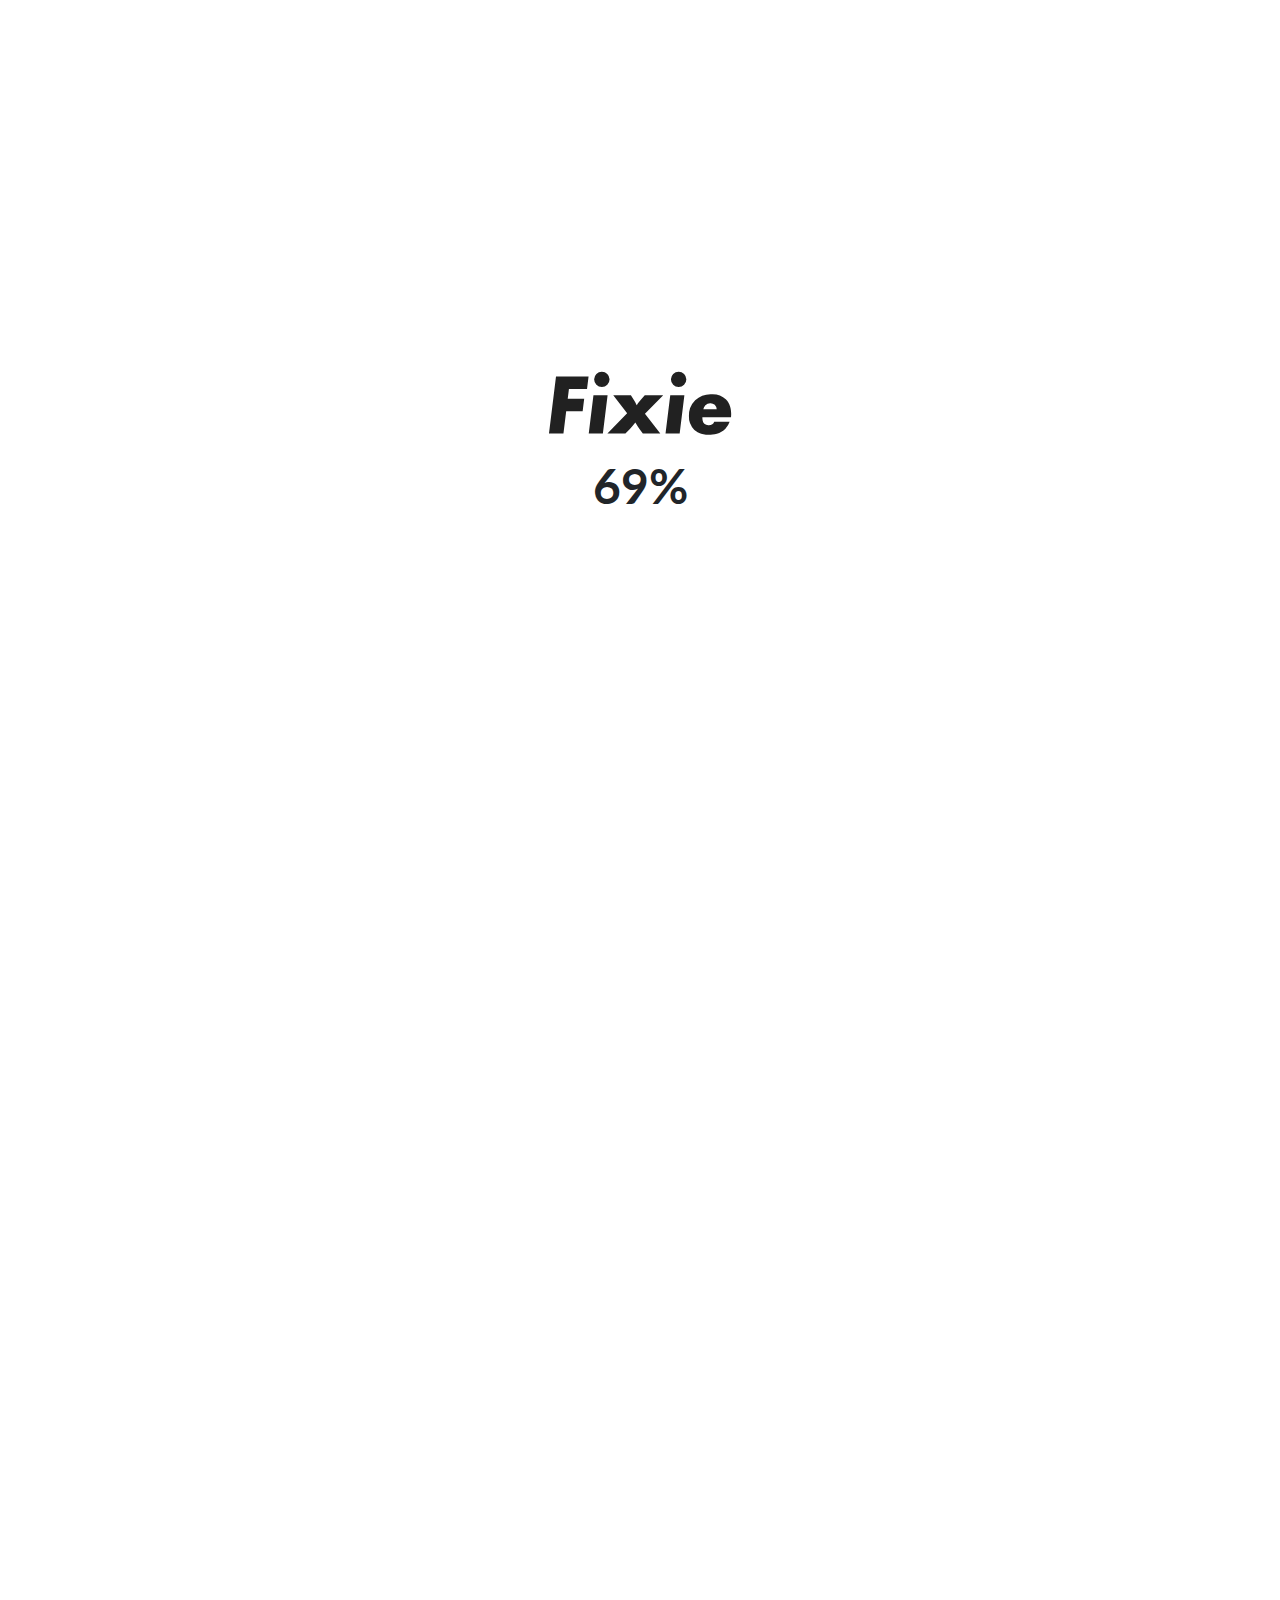
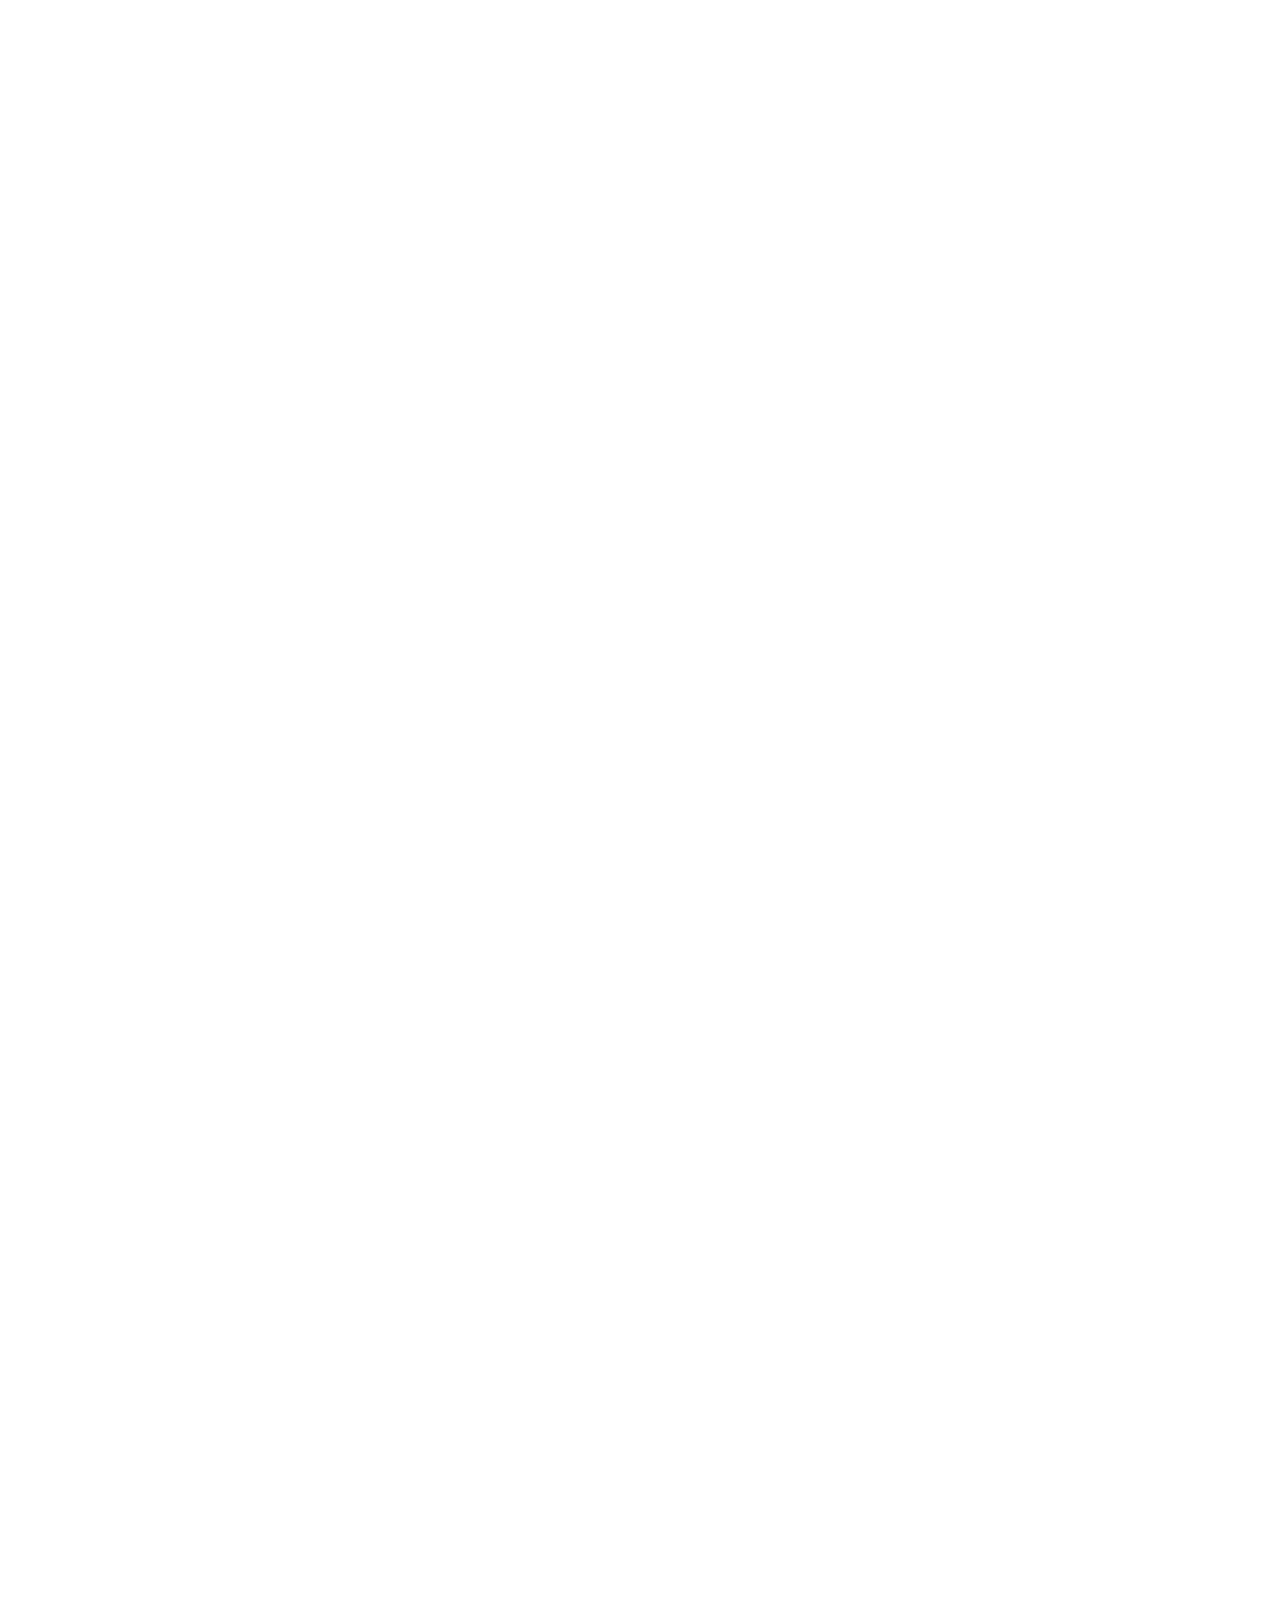
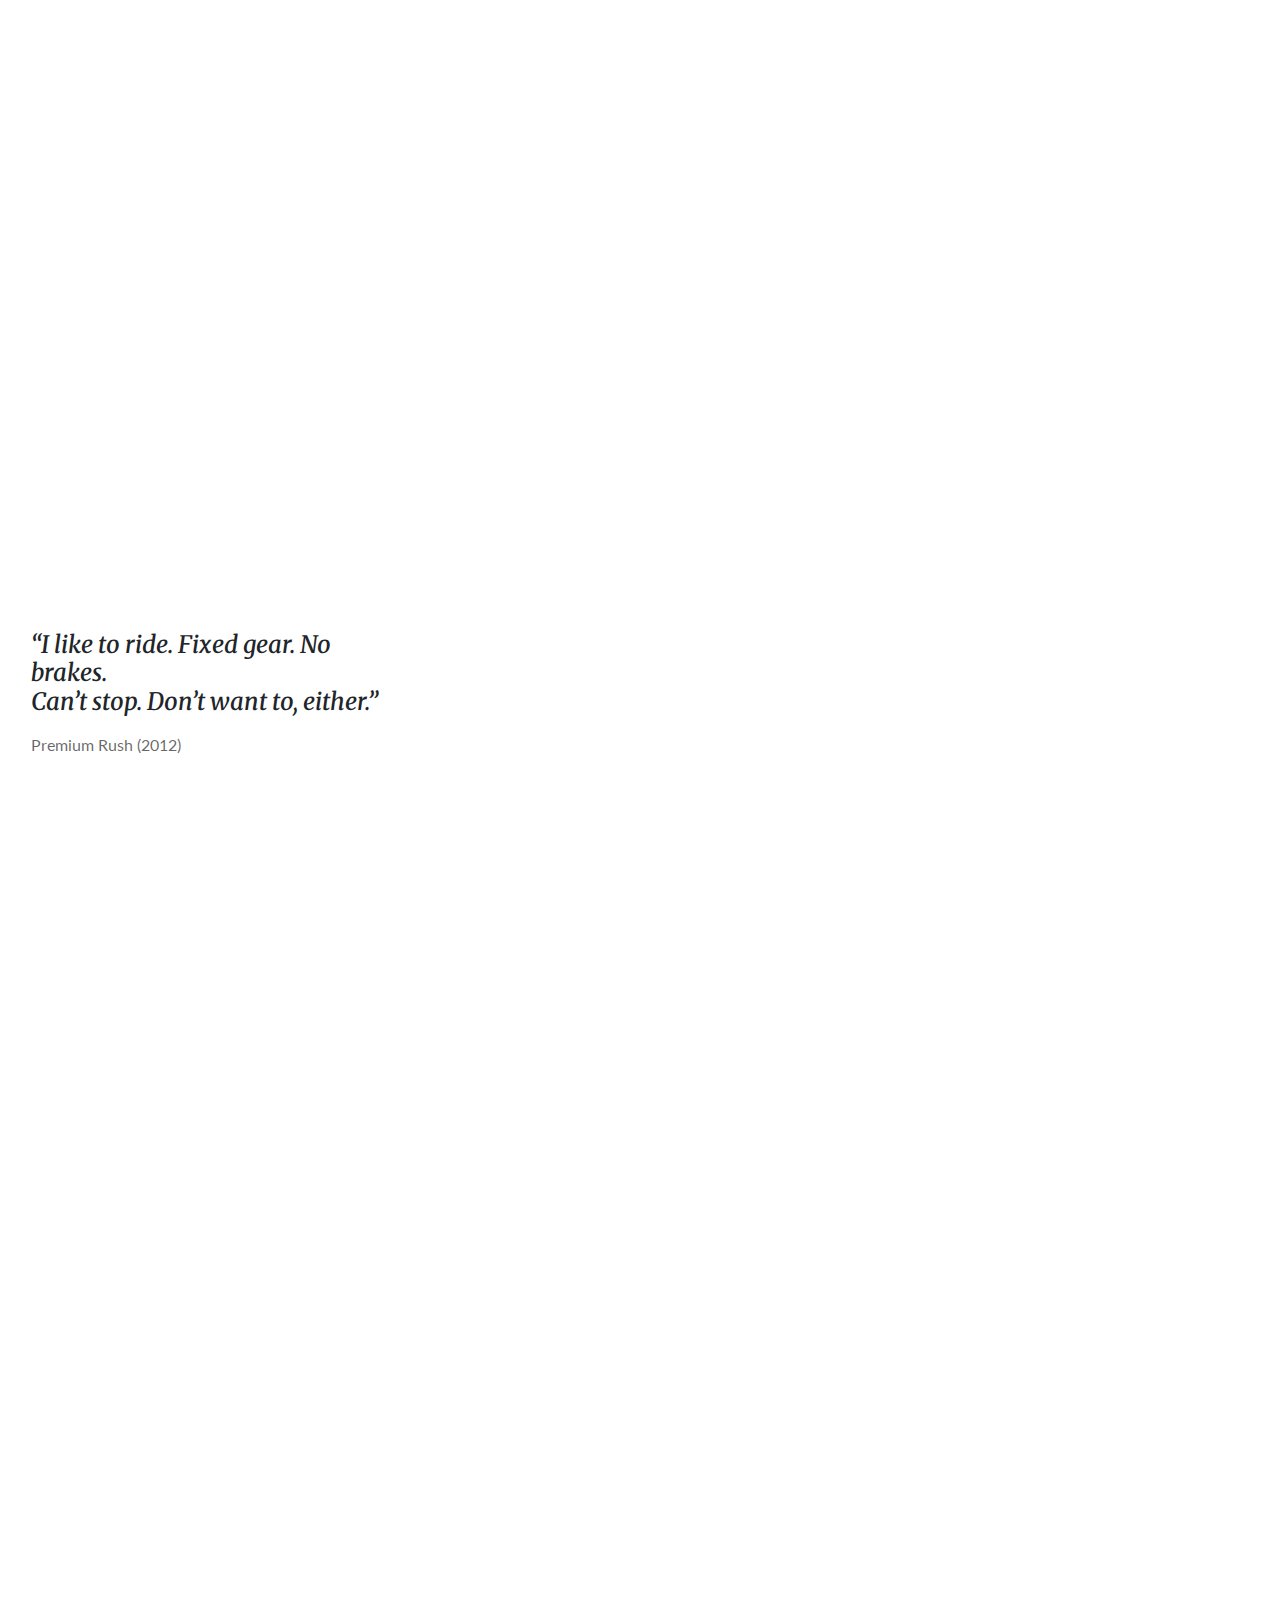
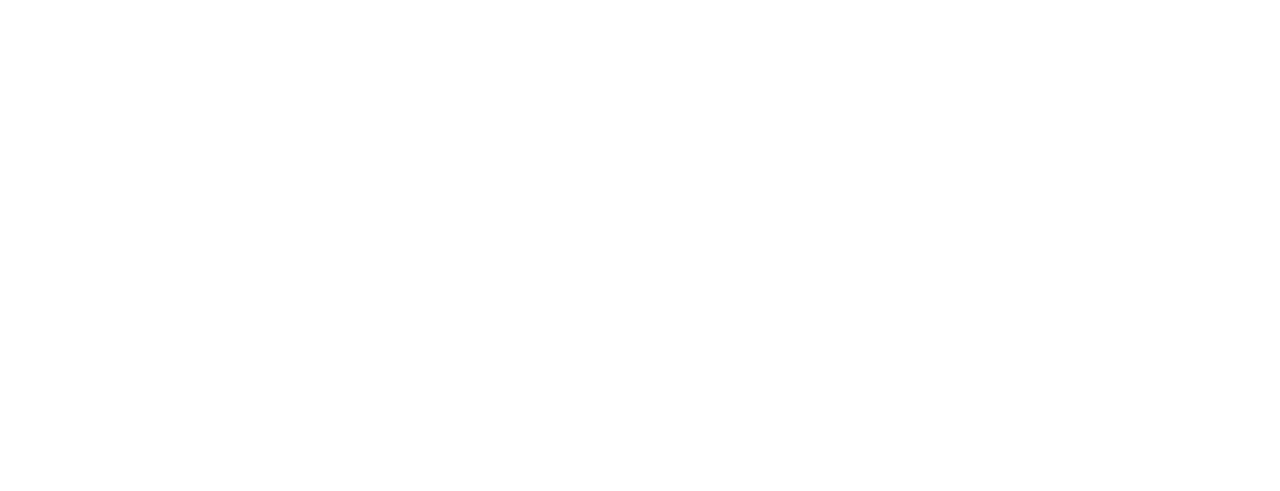
<file: index.html>
<!DOCTYPE html>
<html lang="en">

<head>
  <meta charset="UTF-8">
  <meta name="viewport" content="width=device-width, initial-scale=1.0">
  <title>Fixie</title>
  <link rel="shortcut icon" href="./images/favtion.ico" type="image/x-icon">
  <link href="https://fonts.googleapis.com/css2?family=Material+Icons" rel="stylesheet">
  <link rel="stylesheet" href="https://unpkg.com/aos@next/dist/aos.css" />
  <link rel="stylesheet" href="./css/all.css">
</head>

<body>
  <!-- loading -->
  <div class="js-loading loading bg-white vw-100 vh-100 fixed-top d-flex align-items-center justify-content-center">
    <div class="pb-2">
      <div class="loading__img hover-skew-right hover-underline-left mb-2 mb-md-3"></div>
      <p class="js-loading-text loading__text h5 h3-md text-center font-weight-bold"></p>
    </div>
  </div>

  <!-- header -->
  <nav class="navbar navbar-expand-lg navbar-light bg-white border-bottom sticky-top px-md-5 py-md-4"
    data-aos="fade-down">
    <h1 class="d-flex align-items-center mb-0">
      <a class="logo hover-skew-right hover-underline-left navbar-brand" href="./index.html">Fixie</a>
    </h1>
    <button class="navbar-toggler" type="button" data-toggle="collapse" data-target="#navbarNav"
      aria-controls="navbarNav" aria-expanded="false" aria-label="Toggle navigation">
      <span class="navbar-toggler-icon"></span>
    </button>
    <div class="collapse navbar-collapse" id="navbarNav">
      <ul class="navbar-nav ml-auto">
        <li class="nav-item ml-lg-5">
          <a class="nav-link h4 font-weight-bold text-center hover-skew-right hover-underline-left pb-1"
            href="#">Product</a>
        </li>
        <li class="nav-item ml-lg-5">
          <a class="nav-link h4 font-weight-bold text-center hover-skew-right hover-underline-left pb-1"
            href="#">Blog</a>
        </li>
        <li class="nav-item ml-lg-5">
          <a class="nav-link h4 font-weight-bold text-center hover-skew-right hover-underline-left pb-1"
            href="#">Contact</a>
        </li>
      </ul>
    </div>
  </nav>

  <!-- content -->
  <section class="overflow-hidden">
    <div class="container overflow-hidden">
      <div class="row no-gutters collection__text">
        <div class="col-12 col-lg-8 col-xl-12" data-aos="fade-right" data-aos-delay="400">
          <h2 class="h3 h1-xl text-white text-lg-primary mb-3 mb-lg-4 mb-xl-5">Single Speed,<br> Single Life.</h2>
          <p class="d-none d-md-block text-white text-lg-secondary h4 font-weight-normal mb-4 mb-xl-5">More recently the
            “fixie”
            has become a
            popular<br>alternative among mainly urban cyclists, offering the<br>advantage of simplicity compared with
            the standard<br>multi-geared bicycle.</p>
          <a href="#" class="btn btn-outline-light btn-outline-lg-dark bg-lg-light h6 h4-md font-weight-bold mb-0 px-4">Shop Now</a>
        </div>
      </div>
    </div>

    <div class="col-lg-6 bg-dark ml-auto px-0" data-aos="fade-left" data-aos-delay="400">
      <div class="collection__img" data-aos="fade-left" data-aos-delay="800"></div>
      <nav class="bg-white d-flex align-items-center border-bottom">
        <ul class="pagination justify-content-center justify-content-lg-start mb-0 mr-3 mr-md-5">
          <li class="page-item">
            <a class="material-icons page-link h4 h3-md rounded-0 border-bottom-0 border-top-0 p-md-4 mb-0"
              href="#">chevron_left</a>
          </li>
          <li class="page-item">
            <a class="material-icons page-link h4 h3-md rounded-0 border-bottom-0 border-top-0 p-md-4 mb-0"
              href="#">chevron_right</a>
          </li>
        </ul>
        <h3 class="h5 h4-md h3-xl mb-0">Collection 001-xx</h3>
      </nav>
    </div>
  </section>

  <section class="onegear overflow-hidden mb-4 mb-lg-0">
    <div class="row no-gutters">
      <div class="col-lg-6" data-aos="fade-right" data-aos-delay="400">
        <div class="js-onegear-img onegear__img">
          <a href="#"
            class="arrow__icon material-icons btn btn-dark d-none d-lg-flex align-items-center justify-content-center">arrow_forward</a>
        </div>
      </div>
      <div class="onegear__item col-lg-6 bg-lg-light d-flex flex-column flex-lg-column-reverse justify-content-between"
        data-aos="fade-left" data-aos-delay="400">
        <div class="onegear__item__text">
          <h3 class="h4 h3-md h2-xl text-primary text-lg-right">
            <span class="js-onegear-item-title onegear__item__title d-block">One Gear,</span>
            <span data-aos="fade-left">Many Variations</span>
          </h3>
        </div>
        <p class="text-secondary text-left" data-aos="fade-left">A fixed
          gear drivetrain is more mechanically efficient than any
          other bicycle<br>drivetrain, with the most direct power transfer from rider to the wheels. Thus,
          it<br>requires less energy in any given gear to move than a geared bike in the same gear.</p>
        <a href="#"
          class="readmore__btn hover-bgDark-lg-left btn btn-dark btn-lg-light h6 h4-md font-weight-bold d-flex align-items-center justify-content-center mb-0"
          data-aos="fade-left" data-aos-delay="400">Read More</a>

      </div>
    </div>
  </section>

  <section class="js-stripped stripped overflow-hidden">
    <div class="row no-gutters flex-column-reverse  flex-lg-row">
      <div class="stripped__item col-lg-6 bg-lg-light d-flex flex-column flex-column-reverse justify-content-between"
        data-aos="fade-right">
        <a href="#"
          class="readmore__btn btn btn-dark h6 h4-md font-weight-bold d-flex d-lg-none align-items-center justify-content-center mb-0"
          data-aos="fade-left" data-aos-delay="200">Read More</a>
        <p class="text-secondary text-left text-lg-right" data-aos="fade-left">Without
          the added parts required for a fully geared drive
          train—derailleurs,<br>shifters, cables, cable carriers, multiple chain rings, freewheel hub,
          brazed-on<br>mounting lugs—a fixed gear bicycle weighs less than its geared equivalent.</p>
        <div class="stripped__item__text">
          <h3 class="h4 h3-md h2-xl text-primary text-left">
            <span class="js-stripped-item-title stripped__item__title d-block">Stripped-Down</span>
            <span class="js-stripped-item-title-second stripped__item__title--second d-block">Performance</span>
          </h3>
        </div>
        <a href="#"
          class="arrow__icon material-icons btn btn-light d-none d-lg-flex align-items-center justify-content-center">arrow_forward</a>
      </div>
      <div class="col-lg-6" data-aos="fade-left">
        <div class="js-stripped-img stripped__img">
          <a href="#"
            class="readmore__btn hover-bgLight-lg-left btn btn-dark h4 font-weight-bold d-none d-lg-flex align-items-center justify-content-center mb-0"
            data-aos="fade-left" data-aos-delay="200">Read More</a>
        </div>
      </div>
  </section>

  <section class="commuters text-center overflow-hidden" data-aos="fade-up" data-aos-delay="400">
    <h3 class="h5 h3-md font-weight-bold mb-4">A collection built for<br>regular commuters</h3>
    <p class="text-secondary">Riders unknown to each other commonly greet each other when on
      bikes. As in<br>many subcultures, this feeling of belonging is a key factor in recruiting and<br>retaining
      participants.</p>
  </section>

  <section class="recommend__banner d-flex align-items-end">
    <div class="container">
      <div class="row">
        <div class="col-lg-4">
          <div class="recommend__banner__text bg-white p-3">
            <h4 class="h6 h5-md h4-xl fomt-weight-bold mb-3">“I like to ride. Fixed gear. No brakes.<br>Can’t stop.
              Don’t want
              to,
              either.”</h4>
            <p class="text-secondary mb-0">Premium Rush (2012)</p>
          </div>
        </div>
      </div>
    </div>
  </section>

  <section class="article container">
    <ul class="row">
      <li class="col-md-6 col-lg-4 article__item">
        <a href="#" class="card border-0" data-aos="fade-up">
          <img src="./images/img5.jpg" class="article__item__img card-img-top mt-3 mb-lg-3">
          <div class="card-body">
            <h4 class="card-title font-weight-bold mb-2 mb-lg-3">All who cycle are my friends</h4>
            <p class="card-text text-secondary mb-2 mb-lg-3">2020.4.27</p>
            <p class="card-text text-secondary">A rider from Stockholm interviewed for an article about the phenomenon
              notes that riding a bike imparts a feeling of freedom to the rider…</p>
          </div>
        </a>
      </li>
      <li class="col-md-6 col-lg-4 article__item">
        <a href="#" class="card border-0" data-aos="fade-up" data-aos-delay="200">
          <img src="./images/img6.jpg" class="article__item__img card-img-top mt-3 mb-lg-3">
          <div class="card-body">
            <h4 class="card-title font-weight-bold mb-2 mb-lg-3">Swedish riders and enthusiasts</h4>
            <p class="card-text text-secondary mb-2 mb-lg-3">2020.3.11</p>
            <p class="card-text text-secondary">There are also several bicycle clubs throughout Sweden with a fixed-gear
              niche. Komet Club Rouler is a club based in Gothenburg, annually arranging Svart Kat…</p>
          </div>
        </a>
      </li>
      <li class="col-md-12 col-lg-4 article__item">
        <a href="#" class="card border-0" data-aos="fade-up" data-aos-delay="400">
          <img src="./images/img7.jpg" class="article__item__img card-img-top mt-3 mb-lg-3">
          <div class="card-body">
            <h4 class="card-title font-weight-bold mb-2 mb-lg-3">The Australian fixie culture</h4>
            <p class="card-text text-secondary mb-2 mb-lg-3">2020.2.29</p>
            <p class="card-text text-secondary">Online stores in Australia ship partially-assembled bikes directly to
              consumers,considerably undercutting prices at typical brick and mortar stores…</p>
          </div>
        </a>
      </li>
    </ul>
  </section>

  <!-- footer -->
  <footer class="container-xl bg-light d-flex justify-content-between align-items-center px-3 py-2 px-md-5 py-md-4"
    data-aos="fade-up">
    <ul class="nav d-none d-md-flex">
      <li class="nav-item pr-5">
        <a class="nav-link font-weight-bold hover-skew-right hover-underline-left pb-0" href="#">Product</a>
      </li>
      <li class="nav-item pr-5">
        <a class="nav-link font-weight-bold hover-skew-right hover-underline-left pb-0" href="#">Blog</a>
      </li>
      <li class="nav-item pr-5">
        <a class="nav-link font-weight-bold hover-skew-right hover-underline-left pb-0" href="#">Contact</a>
      </li>
    </ul>
    <p class="text-secondary font-size-sm mb-0">© 2020 Fixie. All Rights Reserved.</p>
    <a href="./index.html" class="logo hover-skew-right hover-underline-left">Fixie</a>
  </footer>


  <script src="https://unpkg.com/aos@next/dist/aos.js"></script>
  <script src="./js/vendors/jquery-3.5.1.slim.min.js"></script>
  <script src="./js/vendors/bootstrap.min.js"></script>
  <script src="./js/all.js"></script>
</body>

</html>
</file>
<file: css/all.css>
@import"https://fonts.googleapis.com/css2?family=Lato:wght@400;700&family=Merriweather:ital,wght@1,900&family=Roboto&display=swap";:root{--blue: #007bff;--indigo: #6610f2;--purple: #6f42c1;--pink: #e83e8c;--red: #dc3545;--orange: #fd7e14;--yellow: #ffc107;--green: #28a745;--teal: #20c997;--cyan: #17a2b8;--white: #fff;--gray: #6c757d;--gray-dark: #343a40;--primary: #000000DE;--secondary: #00000099;--success: #28a745;--info: #17a2b8;--warning: #ffc107;--danger: #dc3545;--light: #F1F5F6;--dark: #121212;--breakpoint-xs: 0;--breakpoint-sm: 576px;--breakpoint-md: 768px;--breakpoint-lg: 992px;--breakpoint-xl: 1200px;--font-family-sans-serif: "Lato", "Roboto", -apple-system, BlinkMacSystemFont, "Segoe UI", Roboto, "Helvetica Neue", Arial, "Noto Sans", sans-serif, "Apple Color Emoji", "Segoe UI Emoji", "Segoe UI Symbol", "Noto Color Emoji";--font-family-monospace: SFMono-Regular, Menlo, Monaco, Consolas, "Liberation Mono", "Courier New", monospace}*,*::before,*::after{box-sizing:border-box}html{font-family:sans-serif;line-height:1.15;-webkit-text-size-adjust:100%;-webkit-tap-highlight-color:rgba(0,0,0,0)}article,aside,figcaption,figure,footer,header,hgroup,main,nav,section{display:block}body{margin:0;font-family:"Lato","Roboto",-apple-system,BlinkMacSystemFont,"Segoe UI",Roboto,"Helvetica Neue",Arial,"Noto Sans",sans-serif,"Apple Color Emoji","Segoe UI Emoji","Segoe UI Symbol","Noto Color Emoji";font-size:1rem;font-weight:400;line-height:1.5;color:#212529;text-align:left;background-color:#fff}[tabindex="-1"]:focus:not(:focus-visible){outline:0 !important}hr{box-sizing:content-box;height:0;overflow:visible}h1,h2,h3,h4,h5,h6{margin-top:0;margin-bottom:.5rem}p{margin-top:0;margin-bottom:1rem}abbr[title],abbr[data-original-title]{text-decoration:underline;-webkit-text-decoration:underline dotted;text-decoration:underline dotted;cursor:help;border-bottom:0;-webkit-text-decoration-skip-ink:none;text-decoration-skip-ink:none}address{margin-bottom:1rem;font-style:normal;line-height:inherit}ol,ul,dl{margin-top:0;margin-bottom:1rem}ol ol,ul ul,ol ul,ul ol{margin-bottom:0}dt{font-weight:700}dd{margin-bottom:.5rem;margin-left:0}blockquote{margin:0 0 1rem}b,strong{font-weight:bolder}small{font-size:80%}sub,sup{position:relative;font-size:75%;line-height:0;vertical-align:baseline}sub{bottom:-0.25em}sup{top:-0.5em}a{color:#000000DE;text-decoration:none;background-color:transparent}a:hover{color:rgba(0,0,0,.8705882353);text-decoration:underline}a:not([href]):not([class]){color:inherit;text-decoration:none}a:not([href]):not([class]):hover{color:inherit;text-decoration:none}pre,code,kbd,samp{font-family:SFMono-Regular,Menlo,Monaco,Consolas,"Liberation Mono","Courier New",monospace;font-size:1em}pre{margin-top:0;margin-bottom:1rem;overflow:auto;-ms-overflow-style:scrollbar}figure{margin:0 0 1rem}img{vertical-align:middle;border-style:none}svg{overflow:hidden;vertical-align:middle}table{border-collapse:collapse}caption{padding-top:.75rem;padding-bottom:.75rem;color:#6c757d;text-align:left;caption-side:bottom}th{text-align:inherit;text-align:-webkit-match-parent}label{display:inline-block;margin-bottom:.5rem}button{border-radius:0}button:focus{outline:1px dotted;outline:5px auto -webkit-focus-ring-color}input,button,select,optgroup,textarea{margin:0;font-family:inherit;font-size:inherit;line-height:inherit}button,input{overflow:visible}button,select{text-transform:none}[role=button]{cursor:pointer}select{word-wrap:normal}button,[type=button],[type=reset],[type=submit]{-webkit-appearance:button}button:not(:disabled),[type=button]:not(:disabled),[type=reset]:not(:disabled),[type=submit]:not(:disabled){cursor:pointer}button::-moz-focus-inner,[type=button]::-moz-focus-inner,[type=reset]::-moz-focus-inner,[type=submit]::-moz-focus-inner{padding:0;border-style:none}input[type=radio],input[type=checkbox]{box-sizing:border-box;padding:0}textarea{overflow:auto;resize:vertical}fieldset{min-width:0;padding:0;margin:0;border:0}legend{display:block;width:100%;max-width:100%;padding:0;margin-bottom:.5rem;font-size:1.5rem;line-height:inherit;color:inherit;white-space:normal}progress{vertical-align:baseline}[type=number]::-webkit-inner-spin-button,[type=number]::-webkit-outer-spin-button{height:auto}[type=search]{outline-offset:-2px;-webkit-appearance:none}[type=search]::-webkit-search-decoration{-webkit-appearance:none}::-webkit-file-upload-button{font:inherit;-webkit-appearance:button}output{display:inline-block}summary{display:list-item;cursor:pointer}template{display:none}[hidden]{display:none !important}h1,h2,h3,h4,h5,h6,.h1,.h2,.h3,.h4,.h5,.h6{margin-bottom:.5rem;font-weight:500;line-height:1.2}h1,.h1{font-size:6rem}h2,.h2{font-size:4.5rem}h3,.h3{font-size:3rem}h4,.h4{font-size:1.5rem}h5,.h5{font-size:1.25rem}h6,.h6{font-size:1rem}.lead{font-size:1.25rem;font-weight:300}.display-1{font-size:6rem;font-weight:300;line-height:1.2}.display-2{font-size:5.5rem;font-weight:300;line-height:1.2}.display-3{font-size:4.5rem;font-weight:300;line-height:1.2}.display-4{font-size:3.5rem;font-weight:300;line-height:1.2}hr{margin-top:1rem;margin-bottom:1rem;border:0;border-top:1px solid rgba(0,0,0,.1)}small,.small{font-size:80%;font-weight:400}mark,.mark{padding:.2em;background-color:#fcf8e3}.list-unstyled{padding-left:0;list-style:none}.list-inline{padding-left:0;list-style:none}.list-inline-item{display:inline-block}.list-inline-item:not(:last-child){margin-right:.5rem}.initialism{font-size:90%;text-transform:uppercase}.blockquote{margin-bottom:1rem;font-size:1.25rem}.blockquote-footer{display:block;font-size:80%;color:#6c757d}.blockquote-footer::before{content:"— "}.img-fluid{max-width:100%;height:auto}.img-thumbnail{padding:.25rem;background-color:#fff;border:1px solid #dee2e6;border-radius:.25rem;max-width:100%;height:auto}.figure{display:inline-block}.figure-img{margin-bottom:.5rem;line-height:1}.figure-caption{font-size:90%;color:#6c757d}code{font-size:87.5%;color:#e83e8c;word-wrap:break-word}a>code{color:inherit}kbd{padding:.2rem .4rem;font-size:87.5%;color:#fff;background-color:#212529;border-radius:.2rem}kbd kbd{padding:0;font-size:100%;font-weight:700}pre{display:block;font-size:87.5%;color:#212529}pre code{font-size:inherit;color:inherit;word-break:normal}.pre-scrollable{max-height:340px;overflow-y:scroll}.container,.container-fluid,.container-xl,.container-lg,.container-md,.container-sm{width:100%;padding-right:15px;padding-left:15px;margin-right:auto;margin-left:auto}@media(min-width: 576px){.container-sm,.container{max-width:540px}}@media(min-width: 768px){.container-md,.container-sm,.container{max-width:720px}}@media(min-width: 992px){.container-lg,.container-md,.container-sm,.container{max-width:960px}}@media(min-width: 1200px){.container-xl,.container-lg,.container-md,.container-sm,.container{max-width:1410px}}.row{display:flex;flex-wrap:wrap;margin-right:-15px;margin-left:-15px}.no-gutters{margin-right:0;margin-left:0}.no-gutters>.col,.no-gutters>[class*=col-]{padding-right:0;padding-left:0}.col-xl,.col-xl-auto,.col-xl-12,.col-xl-11,.col-xl-10,.col-xl-9,.col-xl-8,.col-xl-7,.col-xl-6,.col-xl-5,.col-xl-4,.col-xl-3,.col-xl-2,.col-xl-1,.col-lg,.col-lg-auto,.col-lg-12,.col-lg-11,.col-lg-10,.col-lg-9,.col-lg-8,.col-lg-7,.col-lg-6,.col-lg-5,.col-lg-4,.col-lg-3,.col-lg-2,.col-lg-1,.col-md,.col-md-auto,.col-md-12,.col-md-11,.col-md-10,.col-md-9,.col-md-8,.col-md-7,.col-md-6,.col-md-5,.col-md-4,.col-md-3,.col-md-2,.col-md-1,.col-sm,.col-sm-auto,.col-sm-12,.col-sm-11,.col-sm-10,.col-sm-9,.col-sm-8,.col-sm-7,.col-sm-6,.col-sm-5,.col-sm-4,.col-sm-3,.col-sm-2,.col-sm-1,.col,.col-auto,.col-12,.col-11,.col-10,.col-9,.col-8,.col-7,.col-6,.col-5,.col-4,.col-3,.col-2,.col-1{position:relative;width:100%;padding-right:15px;padding-left:15px}.col{flex-basis:0;flex-grow:1;max-width:100%}.row-cols-1>*{flex:0 0 100%;max-width:100%}.row-cols-2>*{flex:0 0 50%;max-width:50%}.row-cols-3>*{flex:0 0 33.3333333333%;max-width:33.3333333333%}.row-cols-4>*{flex:0 0 25%;max-width:25%}.row-cols-5>*{flex:0 0 20%;max-width:20%}.row-cols-6>*{flex:0 0 16.6666666667%;max-width:16.6666666667%}.col-auto{flex:0 0 auto;width:auto;max-width:100%}.col-1{flex:0 0 8.3333333333%;max-width:8.3333333333%}.col-2{flex:0 0 16.6666666667%;max-width:16.6666666667%}.col-3{flex:0 0 25%;max-width:25%}.col-4{flex:0 0 33.3333333333%;max-width:33.3333333333%}.col-5{flex:0 0 41.6666666667%;max-width:41.6666666667%}.col-6{flex:0 0 50%;max-width:50%}.col-7{flex:0 0 58.3333333333%;max-width:58.3333333333%}.col-8{flex:0 0 66.6666666667%;max-width:66.6666666667%}.col-9{flex:0 0 75%;max-width:75%}.col-10{flex:0 0 83.3333333333%;max-width:83.3333333333%}.col-11{flex:0 0 91.6666666667%;max-width:91.6666666667%}.col-12{flex:0 0 100%;max-width:100%}.order-first{order:-1}.order-last{order:13}.order-0{order:0}.order-1{order:1}.order-2{order:2}.order-3{order:3}.order-4{order:4}.order-5{order:5}.order-6{order:6}.order-7{order:7}.order-8{order:8}.order-9{order:9}.order-10{order:10}.order-11{order:11}.order-12{order:12}.offset-1{margin-left:8.3333333333%}.offset-2{margin-left:16.6666666667%}.offset-3{margin-left:25%}.offset-4{margin-left:33.3333333333%}.offset-5{margin-left:41.6666666667%}.offset-6{margin-left:50%}.offset-7{margin-left:58.3333333333%}.offset-8{margin-left:66.6666666667%}.offset-9{margin-left:75%}.offset-10{margin-left:83.3333333333%}.offset-11{margin-left:91.6666666667%}@media(min-width: 576px){.col-sm{flex-basis:0;flex-grow:1;max-width:100%}.row-cols-sm-1>*{flex:0 0 100%;max-width:100%}.row-cols-sm-2>*{flex:0 0 50%;max-width:50%}.row-cols-sm-3>*{flex:0 0 33.3333333333%;max-width:33.3333333333%}.row-cols-sm-4>*{flex:0 0 25%;max-width:25%}.row-cols-sm-5>*{flex:0 0 20%;max-width:20%}.row-cols-sm-6>*{flex:0 0 16.6666666667%;max-width:16.6666666667%}.col-sm-auto{flex:0 0 auto;width:auto;max-width:100%}.col-sm-1{flex:0 0 8.3333333333%;max-width:8.3333333333%}.col-sm-2{flex:0 0 16.6666666667%;max-width:16.6666666667%}.col-sm-3{flex:0 0 25%;max-width:25%}.col-sm-4{flex:0 0 33.3333333333%;max-width:33.3333333333%}.col-sm-5{flex:0 0 41.6666666667%;max-width:41.6666666667%}.col-sm-6{flex:0 0 50%;max-width:50%}.col-sm-7{flex:0 0 58.3333333333%;max-width:58.3333333333%}.col-sm-8{flex:0 0 66.6666666667%;max-width:66.6666666667%}.col-sm-9{flex:0 0 75%;max-width:75%}.col-sm-10{flex:0 0 83.3333333333%;max-width:83.3333333333%}.col-sm-11{flex:0 0 91.6666666667%;max-width:91.6666666667%}.col-sm-12{flex:0 0 100%;max-width:100%}.order-sm-first{order:-1}.order-sm-last{order:13}.order-sm-0{order:0}.order-sm-1{order:1}.order-sm-2{order:2}.order-sm-3{order:3}.order-sm-4{order:4}.order-sm-5{order:5}.order-sm-6{order:6}.order-sm-7{order:7}.order-sm-8{order:8}.order-sm-9{order:9}.order-sm-10{order:10}.order-sm-11{order:11}.order-sm-12{order:12}.offset-sm-0{margin-left:0}.offset-sm-1{margin-left:8.3333333333%}.offset-sm-2{margin-left:16.6666666667%}.offset-sm-3{margin-left:25%}.offset-sm-4{margin-left:33.3333333333%}.offset-sm-5{margin-left:41.6666666667%}.offset-sm-6{margin-left:50%}.offset-sm-7{margin-left:58.3333333333%}.offset-sm-8{margin-left:66.6666666667%}.offset-sm-9{margin-left:75%}.offset-sm-10{margin-left:83.3333333333%}.offset-sm-11{margin-left:91.6666666667%}}@media(min-width: 768px){.col-md{flex-basis:0;flex-grow:1;max-width:100%}.row-cols-md-1>*{flex:0 0 100%;max-width:100%}.row-cols-md-2>*{flex:0 0 50%;max-width:50%}.row-cols-md-3>*{flex:0 0 33.3333333333%;max-width:33.3333333333%}.row-cols-md-4>*{flex:0 0 25%;max-width:25%}.row-cols-md-5>*{flex:0 0 20%;max-width:20%}.row-cols-md-6>*{flex:0 0 16.6666666667%;max-width:16.6666666667%}.col-md-auto{flex:0 0 auto;width:auto;max-width:100%}.col-md-1{flex:0 0 8.3333333333%;max-width:8.3333333333%}.col-md-2{flex:0 0 16.6666666667%;max-width:16.6666666667%}.col-md-3{flex:0 0 25%;max-width:25%}.col-md-4{flex:0 0 33.3333333333%;max-width:33.3333333333%}.col-md-5{flex:0 0 41.6666666667%;max-width:41.6666666667%}.col-md-6{flex:0 0 50%;max-width:50%}.col-md-7{flex:0 0 58.3333333333%;max-width:58.3333333333%}.col-md-8{flex:0 0 66.6666666667%;max-width:66.6666666667%}.col-md-9{flex:0 0 75%;max-width:75%}.col-md-10{flex:0 0 83.3333333333%;max-width:83.3333333333%}.col-md-11{flex:0 0 91.6666666667%;max-width:91.6666666667%}.col-md-12{flex:0 0 100%;max-width:100%}.order-md-first{order:-1}.order-md-last{order:13}.order-md-0{order:0}.order-md-1{order:1}.order-md-2{order:2}.order-md-3{order:3}.order-md-4{order:4}.order-md-5{order:5}.order-md-6{order:6}.order-md-7{order:7}.order-md-8{order:8}.order-md-9{order:9}.order-md-10{order:10}.order-md-11{order:11}.order-md-12{order:12}.offset-md-0{margin-left:0}.offset-md-1{margin-left:8.3333333333%}.offset-md-2{margin-left:16.6666666667%}.offset-md-3{margin-left:25%}.offset-md-4{margin-left:33.3333333333%}.offset-md-5{margin-left:41.6666666667%}.offset-md-6{margin-left:50%}.offset-md-7{margin-left:58.3333333333%}.offset-md-8{margin-left:66.6666666667%}.offset-md-9{margin-left:75%}.offset-md-10{margin-left:83.3333333333%}.offset-md-11{margin-left:91.6666666667%}}@media(min-width: 992px){.col-lg{flex-basis:0;flex-grow:1;max-width:100%}.row-cols-lg-1>*{flex:0 0 100%;max-width:100%}.row-cols-lg-2>*{flex:0 0 50%;max-width:50%}.row-cols-lg-3>*{flex:0 0 33.3333333333%;max-width:33.3333333333%}.row-cols-lg-4>*{flex:0 0 25%;max-width:25%}.row-cols-lg-5>*{flex:0 0 20%;max-width:20%}.row-cols-lg-6>*{flex:0 0 16.6666666667%;max-width:16.6666666667%}.col-lg-auto{flex:0 0 auto;width:auto;max-width:100%}.col-lg-1{flex:0 0 8.3333333333%;max-width:8.3333333333%}.col-lg-2{flex:0 0 16.6666666667%;max-width:16.6666666667%}.col-lg-3{flex:0 0 25%;max-width:25%}.col-lg-4{flex:0 0 33.3333333333%;max-width:33.3333333333%}.col-lg-5{flex:0 0 41.6666666667%;max-width:41.6666666667%}.col-lg-6{flex:0 0 50%;max-width:50%}.col-lg-7{flex:0 0 58.3333333333%;max-width:58.3333333333%}.col-lg-8{flex:0 0 66.6666666667%;max-width:66.6666666667%}.col-lg-9{flex:0 0 75%;max-width:75%}.col-lg-10{flex:0 0 83.3333333333%;max-width:83.3333333333%}.col-lg-11{flex:0 0 91.6666666667%;max-width:91.6666666667%}.col-lg-12{flex:0 0 100%;max-width:100%}.order-lg-first{order:-1}.order-lg-last{order:13}.order-lg-0{order:0}.order-lg-1{order:1}.order-lg-2{order:2}.order-lg-3{order:3}.order-lg-4{order:4}.order-lg-5{order:5}.order-lg-6{order:6}.order-lg-7{order:7}.order-lg-8{order:8}.order-lg-9{order:9}.order-lg-10{order:10}.order-lg-11{order:11}.order-lg-12{order:12}.offset-lg-0{margin-left:0}.offset-lg-1{margin-left:8.3333333333%}.offset-lg-2{margin-left:16.6666666667%}.offset-lg-3{margin-left:25%}.offset-lg-4{margin-left:33.3333333333%}.offset-lg-5{margin-left:41.6666666667%}.offset-lg-6{margin-left:50%}.offset-lg-7{margin-left:58.3333333333%}.offset-lg-8{margin-left:66.6666666667%}.offset-lg-9{margin-left:75%}.offset-lg-10{margin-left:83.3333333333%}.offset-lg-11{margin-left:91.6666666667%}}@media(min-width: 1200px){.col-xl{flex-basis:0;flex-grow:1;max-width:100%}.row-cols-xl-1>*{flex:0 0 100%;max-width:100%}.row-cols-xl-2>*{flex:0 0 50%;max-width:50%}.row-cols-xl-3>*{flex:0 0 33.3333333333%;max-width:33.3333333333%}.row-cols-xl-4>*{flex:0 0 25%;max-width:25%}.row-cols-xl-5>*{flex:0 0 20%;max-width:20%}.row-cols-xl-6>*{flex:0 0 16.6666666667%;max-width:16.6666666667%}.col-xl-auto{flex:0 0 auto;width:auto;max-width:100%}.col-xl-1{flex:0 0 8.3333333333%;max-width:8.3333333333%}.col-xl-2{flex:0 0 16.6666666667%;max-width:16.6666666667%}.col-xl-3{flex:0 0 25%;max-width:25%}.col-xl-4{flex:0 0 33.3333333333%;max-width:33.3333333333%}.col-xl-5{flex:0 0 41.6666666667%;max-width:41.6666666667%}.col-xl-6{flex:0 0 50%;max-width:50%}.col-xl-7{flex:0 0 58.3333333333%;max-width:58.3333333333%}.col-xl-8{flex:0 0 66.6666666667%;max-width:66.6666666667%}.col-xl-9{flex:0 0 75%;max-width:75%}.col-xl-10{flex:0 0 83.3333333333%;max-width:83.3333333333%}.col-xl-11{flex:0 0 91.6666666667%;max-width:91.6666666667%}.col-xl-12{flex:0 0 100%;max-width:100%}.order-xl-first{order:-1}.order-xl-last{order:13}.order-xl-0{order:0}.order-xl-1{order:1}.order-xl-2{order:2}.order-xl-3{order:3}.order-xl-4{order:4}.order-xl-5{order:5}.order-xl-6{order:6}.order-xl-7{order:7}.order-xl-8{order:8}.order-xl-9{order:9}.order-xl-10{order:10}.order-xl-11{order:11}.order-xl-12{order:12}.offset-xl-0{margin-left:0}.offset-xl-1{margin-left:8.3333333333%}.offset-xl-2{margin-left:16.6666666667%}.offset-xl-3{margin-left:25%}.offset-xl-4{margin-left:33.3333333333%}.offset-xl-5{margin-left:41.6666666667%}.offset-xl-6{margin-left:50%}.offset-xl-7{margin-left:58.3333333333%}.offset-xl-8{margin-left:66.6666666667%}.offset-xl-9{margin-left:75%}.offset-xl-10{margin-left:83.3333333333%}.offset-xl-11{margin-left:91.6666666667%}}.btn{display:inline-block;font-weight:400;color:#212529;text-align:center;vertical-align:middle;-webkit-user-select:none;-moz-user-select:none;-ms-user-select:none;user-select:none;background-color:transparent;border:1px solid transparent;padding:.375rem .75rem;font-size:auto;line-height:1.5;border-radius:0;transition:color .15s ease-in-out,background-color .15s ease-in-out,border-color .15s ease-in-out,box-shadow .15s ease-in-out}@media(prefers-reduced-motion: reduce){.btn{transition:none}}.btn:hover{color:#212529;text-decoration:none}.btn:focus,.btn.focus{outline:0;box-shadow:0 0 0 0 rgba(0,0,0,.25)}.btn.disabled,.btn:disabled{opacity:.65}.btn:not(:disabled):not(.disabled){cursor:pointer}a.btn.disabled,fieldset:disabled a.btn{pointer-events:none}.btn-primary{color:#fff;background-color:#000000DE;border-color:#000000DE}.btn-primary:hover{color:#fff;background-color:rgba(0,0,0,.8705882353);border-color:rgba(0,0,0,.8705882353)}.btn-primary:focus,.btn-primary.focus{color:#fff;background-color:rgba(0,0,0,.8705882353);border-color:rgba(0,0,0,.8705882353);box-shadow:0 0 0 0 rgba(48,48,48,.5)}.btn-primary.disabled,.btn-primary:disabled{color:#fff;background-color:#000000DE;border-color:#000000DE}.btn-primary:not(:disabled):not(.disabled):active,.btn-primary:not(:disabled):not(.disabled).active,.show>.btn-primary.dropdown-toggle{color:#fff;background-color:rgba(0,0,0,.8705882353);border-color:rgba(0,0,0,.8705882353)}.btn-primary:not(:disabled):not(.disabled):active:focus,.btn-primary:not(:disabled):not(.disabled).active:focus,.show>.btn-primary.dropdown-toggle:focus{box-shadow:0 0 0 0 rgba(48,48,48,.5)}.btn-secondary{color:#fff;background-color:#00000099;border-color:#00000099}.btn-secondary:hover{color:#fff;background-color:rgba(0,0,0,.6);border-color:rgba(0,0,0,.6)}.btn-secondary:focus,.btn-secondary.focus{color:#fff;background-color:rgba(0,0,0,.6);border-color:rgba(0,0,0,.6);box-shadow:0 0 0 0 rgba(74,74,74,.5)}.btn-secondary.disabled,.btn-secondary:disabled{color:#fff;background-color:#00000099;border-color:#00000099}.btn-secondary:not(:disabled):not(.disabled):active,.btn-secondary:not(:disabled):not(.disabled).active,.show>.btn-secondary.dropdown-toggle{color:#fff;background-color:rgba(0,0,0,.6);border-color:rgba(0,0,0,.6)}.btn-secondary:not(:disabled):not(.disabled):active:focus,.btn-secondary:not(:disabled):not(.disabled).active:focus,.show>.btn-secondary.dropdown-toggle:focus{box-shadow:0 0 0 0 rgba(74,74,74,.5)}.btn-success{color:#fff;background-color:#28a745;border-color:#28a745}.btn-success:hover{color:#fff;background-color:#218838;border-color:#1e7e34}.btn-success:focus,.btn-success.focus{color:#fff;background-color:#218838;border-color:#1e7e34;box-shadow:0 0 0 0 rgba(72,180,97,.5)}.btn-success.disabled,.btn-success:disabled{color:#fff;background-color:#28a745;border-color:#28a745}.btn-success:not(:disabled):not(.disabled):active,.btn-success:not(:disabled):not(.disabled).active,.show>.btn-success.dropdown-toggle{color:#fff;background-color:#1e7e34;border-color:#1c7430}.btn-success:not(:disabled):not(.disabled):active:focus,.btn-success:not(:disabled):not(.disabled).active:focus,.show>.btn-success.dropdown-toggle:focus{box-shadow:0 0 0 0 rgba(72,180,97,.5)}.btn-info{color:#fff;background-color:#17a2b8;border-color:#17a2b8}.btn-info:hover{color:#fff;background-color:#138496;border-color:#117a8b}.btn-info:focus,.btn-info.focus{color:#fff;background-color:#138496;border-color:#117a8b;box-shadow:0 0 0 0 rgba(58,176,195,.5)}.btn-info.disabled,.btn-info:disabled{color:#fff;background-color:#17a2b8;border-color:#17a2b8}.btn-info:not(:disabled):not(.disabled):active,.btn-info:not(:disabled):not(.disabled).active,.show>.btn-info.dropdown-toggle{color:#fff;background-color:#117a8b;border-color:#10707f}.btn-info:not(:disabled):not(.disabled):active:focus,.btn-info:not(:disabled):not(.disabled).active:focus,.show>.btn-info.dropdown-toggle:focus{box-shadow:0 0 0 0 rgba(58,176,195,.5)}.btn-warning{color:#212529;background-color:#ffc107;border-color:#ffc107}.btn-warning:hover{color:#212529;background-color:#e0a800;border-color:#d39e00}.btn-warning:focus,.btn-warning.focus{color:#212529;background-color:#e0a800;border-color:#d39e00;box-shadow:0 0 0 0 rgba(222,170,12,.5)}.btn-warning.disabled,.btn-warning:disabled{color:#212529;background-color:#ffc107;border-color:#ffc107}.btn-warning:not(:disabled):not(.disabled):active,.btn-warning:not(:disabled):not(.disabled).active,.show>.btn-warning.dropdown-toggle{color:#212529;background-color:#d39e00;border-color:#c69500}.btn-warning:not(:disabled):not(.disabled):active:focus,.btn-warning:not(:disabled):not(.disabled).active:focus,.show>.btn-warning.dropdown-toggle:focus{box-shadow:0 0 0 0 rgba(222,170,12,.5)}.btn-danger{color:#fff;background-color:#dc3545;border-color:#dc3545}.btn-danger:hover{color:#fff;background-color:#c82333;border-color:#bd2130}.btn-danger:focus,.btn-danger.focus{color:#fff;background-color:#c82333;border-color:#bd2130;box-shadow:0 0 0 0 rgba(225,83,97,.5)}.btn-danger.disabled,.btn-danger:disabled{color:#fff;background-color:#dc3545;border-color:#dc3545}.btn-danger:not(:disabled):not(.disabled):active,.btn-danger:not(:disabled):not(.disabled).active,.show>.btn-danger.dropdown-toggle{color:#fff;background-color:#bd2130;border-color:#b21f2d}.btn-danger:not(:disabled):not(.disabled):active:focus,.btn-danger:not(:disabled):not(.disabled).active:focus,.show>.btn-danger.dropdown-toggle:focus{box-shadow:0 0 0 0 rgba(225,83,97,.5)}.btn-light{color:#212529;background-color:#f1f5f6;border-color:#f1f5f6}.btn-light:hover{color:#212529;background-color:#dae4e7;border-color:#d2dfe2}.btn-light:focus,.btn-light.focus{color:#212529;background-color:#dae4e7;border-color:#d2dfe2;box-shadow:0 0 0 0 rgba(210,214,215,.5)}.btn-light.disabled,.btn-light:disabled{color:#212529;background-color:#f1f5f6;border-color:#f1f5f6}.btn-light:not(:disabled):not(.disabled):active,.btn-light:not(:disabled):not(.disabled).active,.show>.btn-light.dropdown-toggle{color:#212529;background-color:#d2dfe2;border-color:#cad9dd}.btn-light:not(:disabled):not(.disabled):active:focus,.btn-light:not(:disabled):not(.disabled).active:focus,.show>.btn-light.dropdown-toggle:focus{box-shadow:0 0 0 0 rgba(210,214,215,.5)}.btn-dark{color:#fff;background-color:#121212;border-color:#121212}.btn-dark:hover{color:#fff;background-color:#000;border-color:#000}.btn-dark:focus,.btn-dark.focus{color:#fff;background-color:#000;border-color:#000;box-shadow:0 0 0 0 rgba(54,54,54,.5)}.btn-dark.disabled,.btn-dark:disabled{color:#fff;background-color:#121212;border-color:#121212}.btn-dark:not(:disabled):not(.disabled):active,.btn-dark:not(:disabled):not(.disabled).active,.show>.btn-dark.dropdown-toggle{color:#fff;background-color:#000;border-color:#000}.btn-dark:not(:disabled):not(.disabled):active:focus,.btn-dark:not(:disabled):not(.disabled).active:focus,.show>.btn-dark.dropdown-toggle:focus{box-shadow:0 0 0 0 rgba(54,54,54,.5)}.btn-outline-primary{color:#000000DE;border-color:#000000DE}.btn-outline-primary:hover{color:#fff;background-color:#000000DE;border-color:#000000DE}.btn-outline-primary:focus,.btn-outline-primary.focus{box-shadow:0 0 0 0 rgba(0,0,0,.5)}.btn-outline-primary.disabled,.btn-outline-primary:disabled{color:#000000DE;background-color:transparent}.btn-outline-primary:not(:disabled):not(.disabled):active,.btn-outline-primary:not(:disabled):not(.disabled).active,.show>.btn-outline-primary.dropdown-toggle{color:#fff;background-color:#000000DE;border-color:#000000DE}.btn-outline-primary:not(:disabled):not(.disabled):active:focus,.btn-outline-primary:not(:disabled):not(.disabled).active:focus,.show>.btn-outline-primary.dropdown-toggle:focus{box-shadow:0 0 0 0 rgba(0,0,0,.5)}.btn-outline-secondary{color:#00000099;border-color:#00000099}.btn-outline-secondary:hover{color:#fff;background-color:#00000099;border-color:#00000099}.btn-outline-secondary:focus,.btn-outline-secondary.focus{box-shadow:0 0 0 0 rgba(0,0,0,.5)}.btn-outline-secondary.disabled,.btn-outline-secondary:disabled{color:#00000099;background-color:transparent}.btn-outline-secondary:not(:disabled):not(.disabled):active,.btn-outline-secondary:not(:disabled):not(.disabled).active,.show>.btn-outline-secondary.dropdown-toggle{color:#fff;background-color:#00000099;border-color:#00000099}.btn-outline-secondary:not(:disabled):not(.disabled):active:focus,.btn-outline-secondary:not(:disabled):not(.disabled).active:focus,.show>.btn-outline-secondary.dropdown-toggle:focus{box-shadow:0 0 0 0 rgba(0,0,0,.5)}.btn-outline-success{color:#28a745;border-color:#28a745}.btn-outline-success:hover{color:#fff;background-color:#28a745;border-color:#28a745}.btn-outline-success:focus,.btn-outline-success.focus{box-shadow:0 0 0 0 rgba(40,167,69,.5)}.btn-outline-success.disabled,.btn-outline-success:disabled{color:#28a745;background-color:transparent}.btn-outline-success:not(:disabled):not(.disabled):active,.btn-outline-success:not(:disabled):not(.disabled).active,.show>.btn-outline-success.dropdown-toggle{color:#fff;background-color:#28a745;border-color:#28a745}.btn-outline-success:not(:disabled):not(.disabled):active:focus,.btn-outline-success:not(:disabled):not(.disabled).active:focus,.show>.btn-outline-success.dropdown-toggle:focus{box-shadow:0 0 0 0 rgba(40,167,69,.5)}.btn-outline-info{color:#17a2b8;border-color:#17a2b8}.btn-outline-info:hover{color:#fff;background-color:#17a2b8;border-color:#17a2b8}.btn-outline-info:focus,.btn-outline-info.focus{box-shadow:0 0 0 0 rgba(23,162,184,.5)}.btn-outline-info.disabled,.btn-outline-info:disabled{color:#17a2b8;background-color:transparent}.btn-outline-info:not(:disabled):not(.disabled):active,.btn-outline-info:not(:disabled):not(.disabled).active,.show>.btn-outline-info.dropdown-toggle{color:#fff;background-color:#17a2b8;border-color:#17a2b8}.btn-outline-info:not(:disabled):not(.disabled):active:focus,.btn-outline-info:not(:disabled):not(.disabled).active:focus,.show>.btn-outline-info.dropdown-toggle:focus{box-shadow:0 0 0 0 rgba(23,162,184,.5)}.btn-outline-warning{color:#ffc107;border-color:#ffc107}.btn-outline-warning:hover{color:#212529;background-color:#ffc107;border-color:#ffc107}.btn-outline-warning:focus,.btn-outline-warning.focus{box-shadow:0 0 0 0 rgba(255,193,7,.5)}.btn-outline-warning.disabled,.btn-outline-warning:disabled{color:#ffc107;background-color:transparent}.btn-outline-warning:not(:disabled):not(.disabled):active,.btn-outline-warning:not(:disabled):not(.disabled).active,.show>.btn-outline-warning.dropdown-toggle{color:#212529;background-color:#ffc107;border-color:#ffc107}.btn-outline-warning:not(:disabled):not(.disabled):active:focus,.btn-outline-warning:not(:disabled):not(.disabled).active:focus,.show>.btn-outline-warning.dropdown-toggle:focus{box-shadow:0 0 0 0 rgba(255,193,7,.5)}.btn-outline-danger{color:#dc3545;border-color:#dc3545}.btn-outline-danger:hover{color:#fff;background-color:#dc3545;border-color:#dc3545}.btn-outline-danger:focus,.btn-outline-danger.focus{box-shadow:0 0 0 0 rgba(220,53,69,.5)}.btn-outline-danger.disabled,.btn-outline-danger:disabled{color:#dc3545;background-color:transparent}.btn-outline-danger:not(:disabled):not(.disabled):active,.btn-outline-danger:not(:disabled):not(.disabled).active,.show>.btn-outline-danger.dropdown-toggle{color:#fff;background-color:#dc3545;border-color:#dc3545}.btn-outline-danger:not(:disabled):not(.disabled):active:focus,.btn-outline-danger:not(:disabled):not(.disabled).active:focus,.show>.btn-outline-danger.dropdown-toggle:focus{box-shadow:0 0 0 0 rgba(220,53,69,.5)}.btn-outline-light{color:#f1f5f6;border-color:#f1f5f6}.btn-outline-light:hover{color:#212529;background-color:#f1f5f6;border-color:#f1f5f6}.btn-outline-light:focus,.btn-outline-light.focus{box-shadow:0 0 0 0 rgba(241,245,246,.5)}.btn-outline-light.disabled,.btn-outline-light:disabled{color:#f1f5f6;background-color:transparent}.btn-outline-light:not(:disabled):not(.disabled):active,.btn-outline-light:not(:disabled):not(.disabled).active,.show>.btn-outline-light.dropdown-toggle{color:#212529;background-color:#f1f5f6;border-color:#f1f5f6}.btn-outline-light:not(:disabled):not(.disabled):active:focus,.btn-outline-light:not(:disabled):not(.disabled).active:focus,.show>.btn-outline-light.dropdown-toggle:focus{box-shadow:0 0 0 0 rgba(241,245,246,.5)}.btn-outline-dark{color:#121212;border-color:#121212}.btn-outline-dark:hover{color:#fff;background-color:#121212;border-color:#121212}.btn-outline-dark:focus,.btn-outline-dark.focus{box-shadow:0 0 0 0 rgba(18,18,18,.5)}.btn-outline-dark.disabled,.btn-outline-dark:disabled{color:#121212;background-color:transparent}.btn-outline-dark:not(:disabled):not(.disabled):active,.btn-outline-dark:not(:disabled):not(.disabled).active,.show>.btn-outline-dark.dropdown-toggle{color:#fff;background-color:#121212;border-color:#121212}.btn-outline-dark:not(:disabled):not(.disabled):active:focus,.btn-outline-dark:not(:disabled):not(.disabled).active:focus,.show>.btn-outline-dark.dropdown-toggle:focus{box-shadow:0 0 0 0 rgba(18,18,18,.5)}.btn-link{font-weight:400;color:#000000DE;text-decoration:none}.btn-link:hover{color:rgba(0,0,0,.8705882353);text-decoration:underline}.btn-link:focus,.btn-link.focus{text-decoration:underline}.btn-link:disabled,.btn-link.disabled{color:#6c757d;pointer-events:none}.btn-lg{padding:.5rem 1rem;font-size:auto;line-height:1.5;border-radius:0}.btn-sm{padding:1rem 1rem;font-size:auto;line-height:1.5;border-radius:0}.btn-block{display:block;width:100%}.btn-block+.btn-block{margin-top:.5rem}input[type=submit].btn-block,input[type=reset].btn-block,input[type=button].btn-block{width:100%}.fade{transition:opacity .15s linear}@media(prefers-reduced-motion: reduce){.fade{transition:none}}.fade:not(.show){opacity:0}.collapse:not(.show){display:none}.collapsing{position:relative;height:0;overflow:hidden;transition:height .35s ease}@media(prefers-reduced-motion: reduce){.collapsing{transition:none}}.dropup,.dropright,.dropdown,.dropleft{position:relative}.dropdown-toggle{white-space:nowrap}.dropdown-toggle::after{display:inline-block;margin-left:.255em;vertical-align:.255em;content:"";border-top:.3em solid;border-right:.3em solid transparent;border-bottom:0;border-left:.3em solid transparent}.dropdown-toggle:empty::after{margin-left:0}.dropdown-menu{position:absolute;top:100%;left:0;z-index:1000;display:none;float:left;min-width:10rem;padding:.5rem 0;margin:.125rem 0 0;font-size:1rem;color:#212529;text-align:left;list-style:none;background-color:#fff;background-clip:padding-box;border:1px solid rgba(0,0,0,.15);border-radius:.25rem}.dropdown-menu-left{right:auto;left:0}.dropdown-menu-right{right:0;left:auto}@media(min-width: 576px){.dropdown-menu-sm-left{right:auto;left:0}.dropdown-menu-sm-right{right:0;left:auto}}@media(min-width: 768px){.dropdown-menu-md-left{right:auto;left:0}.dropdown-menu-md-right{right:0;left:auto}}@media(min-width: 992px){.dropdown-menu-lg-left{right:auto;left:0}.dropdown-menu-lg-right{right:0;left:auto}}@media(min-width: 1200px){.dropdown-menu-xl-left{right:auto;left:0}.dropdown-menu-xl-right{right:0;left:auto}}.dropup .dropdown-menu{top:auto;bottom:100%;margin-top:0;margin-bottom:.125rem}.dropup .dropdown-toggle::after{display:inline-block;margin-left:.255em;vertical-align:.255em;content:"";border-top:0;border-right:.3em solid transparent;border-bottom:.3em solid;border-left:.3em solid transparent}.dropup .dropdown-toggle:empty::after{margin-left:0}.dropright .dropdown-menu{top:0;right:auto;left:100%;margin-top:0;margin-left:.125rem}.dropright .dropdown-toggle::after{display:inline-block;margin-left:.255em;vertical-align:.255em;content:"";border-top:.3em solid transparent;border-right:0;border-bottom:.3em solid transparent;border-left:.3em solid}.dropright .dropdown-toggle:empty::after{margin-left:0}.dropright .dropdown-toggle::after{vertical-align:0}.dropleft .dropdown-menu{top:0;right:100%;left:auto;margin-top:0;margin-right:.125rem}.dropleft .dropdown-toggle::after{display:inline-block;margin-left:.255em;vertical-align:.255em;content:""}.dropleft .dropdown-toggle::after{display:none}.dropleft .dropdown-toggle::before{display:inline-block;margin-right:.255em;vertical-align:.255em;content:"";border-top:.3em solid transparent;border-right:.3em solid;border-bottom:.3em solid transparent}.dropleft .dropdown-toggle:empty::after{margin-left:0}.dropleft .dropdown-toggle::before{vertical-align:0}.dropdown-menu[x-placement^=top],.dropdown-menu[x-placement^=right],.dropdown-menu[x-placement^=bottom],.dropdown-menu[x-placement^=left]{right:auto;bottom:auto}.dropdown-divider{height:0;margin:.5rem 0;overflow:hidden;border-top:1px solid #e9ecef}.dropdown-item{display:block;width:100%;padding:.25rem 1.5rem;clear:both;font-weight:400;color:#212529;text-align:inherit;white-space:nowrap;background-color:transparent;border:0}.dropdown-item:hover,.dropdown-item:focus{color:#16181b;text-decoration:none;background-color:#f8f9fa}.dropdown-item.active,.dropdown-item:active{color:#fff;text-decoration:none;background-color:#000000DE}.dropdown-item.disabled,.dropdown-item:disabled{color:#6c757d;pointer-events:none;background-color:transparent}.dropdown-menu.show{display:block}.dropdown-header{display:block;padding:.5rem 1.5rem;margin-bottom:0;font-size:0.875rem;color:#6c757d;white-space:nowrap}.dropdown-item-text{display:block;padding:.25rem 1.5rem;color:#212529}.nav{display:flex;flex-wrap:wrap;padding-left:0;margin-bottom:0;list-style:none}.nav-link{display:block;padding:.5rem 0}.nav-link:hover,.nav-link:focus{text-decoration:none}.nav-link.disabled{color:#6c757d;pointer-events:none;cursor:default}.nav-tabs{border-bottom:1px solid #dee2e6}.nav-tabs .nav-item{margin-bottom:-1px}.nav-tabs .nav-link{border:1px solid transparent;border-top-left-radius:.25rem;border-top-right-radius:.25rem}.nav-tabs .nav-link:hover,.nav-tabs .nav-link:focus{border-color:#e9ecef #e9ecef #dee2e6}.nav-tabs .nav-link.disabled{color:#6c757d;background-color:transparent;border-color:transparent}.nav-tabs .nav-link.active,.nav-tabs .nav-item.show .nav-link{color:#495057;background-color:#fff;border-color:#dee2e6 #dee2e6 #fff}.nav-tabs .dropdown-menu{margin-top:-1px;border-top-left-radius:0;border-top-right-radius:0}.nav-pills .nav-link{border-radius:.25rem}.nav-pills .nav-link.active,.nav-pills .show>.nav-link{color:#fff;background-color:#000000DE}.nav-fill>.nav-link,.nav-fill .nav-item{flex:1 1 auto;text-align:center}.nav-justified>.nav-link,.nav-justified .nav-item{flex-basis:0;flex-grow:1;text-align:center}.tab-content>.tab-pane{display:none}.tab-content>.active{display:block}.navbar{position:relative;display:flex;flex-wrap:wrap;align-items:center;justify-content:space-between;padding:.5rem 1rem}.navbar .container,.navbar .container-fluid,.navbar .container-sm,.navbar .container-md,.navbar .container-lg,.navbar .container-xl{display:flex;flex-wrap:wrap;align-items:center;justify-content:space-between}.navbar-brand{display:inline-block;padding-top:0;padding-bottom:0;margin-right:1rem;font-size:none;line-height:inherit;white-space:nowrap}.navbar-brand:hover,.navbar-brand:focus{text-decoration:none}.navbar-nav{display:flex;flex-direction:column;padding-left:0;margin-bottom:0;list-style:none}.navbar-nav .nav-link{padding-right:0;padding-left:0}.navbar-nav .dropdown-menu{position:static;float:none}.navbar-text{display:inline-block;padding-top:.5rem;padding-bottom:.5rem}.navbar-collapse{flex-basis:100%;flex-grow:1;align-items:center}.navbar-toggler{padding:.25rem .75rem;font-size:1.25rem;line-height:1;background-color:transparent;border:1px solid transparent;border-radius:0}.navbar-toggler:hover,.navbar-toggler:focus{text-decoration:none}.navbar-toggler-icon{display:inline-block;width:1.5em;height:1.5em;vertical-align:middle;content:"";background:no-repeat center center;background-size:100% 100%}@media(max-width: 575.98px){.navbar-expand-sm>.container,.navbar-expand-sm>.container-fluid,.navbar-expand-sm>.container-sm,.navbar-expand-sm>.container-md,.navbar-expand-sm>.container-lg,.navbar-expand-sm>.container-xl{padding-right:0;padding-left:0}}@media(min-width: 576px){.navbar-expand-sm{flex-flow:row nowrap;justify-content:flex-start}.navbar-expand-sm .navbar-nav{flex-direction:row}.navbar-expand-sm .navbar-nav .dropdown-menu{position:absolute}.navbar-expand-sm .navbar-nav .nav-link{padding-right:0;padding-left:0}.navbar-expand-sm>.container,.navbar-expand-sm>.container-fluid,.navbar-expand-sm>.container-sm,.navbar-expand-sm>.container-md,.navbar-expand-sm>.container-lg,.navbar-expand-sm>.container-xl{flex-wrap:nowrap}.navbar-expand-sm .navbar-collapse{display:flex !important;flex-basis:auto}.navbar-expand-sm .navbar-toggler{display:none}}@media(max-width: 767.98px){.navbar-expand-md>.container,.navbar-expand-md>.container-fluid,.navbar-expand-md>.container-sm,.navbar-expand-md>.container-md,.navbar-expand-md>.container-lg,.navbar-expand-md>.container-xl{padding-right:0;padding-left:0}}@media(min-width: 768px){.navbar-expand-md{flex-flow:row nowrap;justify-content:flex-start}.navbar-expand-md .navbar-nav{flex-direction:row}.navbar-expand-md .navbar-nav .dropdown-menu{position:absolute}.navbar-expand-md .navbar-nav .nav-link{padding-right:0;padding-left:0}.navbar-expand-md>.container,.navbar-expand-md>.container-fluid,.navbar-expand-md>.container-sm,.navbar-expand-md>.container-md,.navbar-expand-md>.container-lg,.navbar-expand-md>.container-xl{flex-wrap:nowrap}.navbar-expand-md .navbar-collapse{display:flex !important;flex-basis:auto}.navbar-expand-md .navbar-toggler{display:none}}@media(max-width: 991.98px){.navbar-expand-lg>.container,.navbar-expand-lg>.container-fluid,.navbar-expand-lg>.container-sm,.navbar-expand-lg>.container-md,.navbar-expand-lg>.container-lg,.navbar-expand-lg>.container-xl{padding-right:0;padding-left:0}}@media(min-width: 992px){.navbar-expand-lg{flex-flow:row nowrap;justify-content:flex-start}.navbar-expand-lg .navbar-nav{flex-direction:row}.navbar-expand-lg .navbar-nav .dropdown-menu{position:absolute}.navbar-expand-lg .navbar-nav .nav-link{padding-right:0;padding-left:0}.navbar-expand-lg>.container,.navbar-expand-lg>.container-fluid,.navbar-expand-lg>.container-sm,.navbar-expand-lg>.container-md,.navbar-expand-lg>.container-lg,.navbar-expand-lg>.container-xl{flex-wrap:nowrap}.navbar-expand-lg .navbar-collapse{display:flex !important;flex-basis:auto}.navbar-expand-lg .navbar-toggler{display:none}}@media(max-width: 1199.98px){.navbar-expand-xl>.container,.navbar-expand-xl>.container-fluid,.navbar-expand-xl>.container-sm,.navbar-expand-xl>.container-md,.navbar-expand-xl>.container-lg,.navbar-expand-xl>.container-xl{padding-right:0;padding-left:0}}@media(min-width: 1200px){.navbar-expand-xl{flex-flow:row nowrap;justify-content:flex-start}.navbar-expand-xl .navbar-nav{flex-direction:row}.navbar-expand-xl .navbar-nav .dropdown-menu{position:absolute}.navbar-expand-xl .navbar-nav .nav-link{padding-right:0;padding-left:0}.navbar-expand-xl>.container,.navbar-expand-xl>.container-fluid,.navbar-expand-xl>.container-sm,.navbar-expand-xl>.container-md,.navbar-expand-xl>.container-lg,.navbar-expand-xl>.container-xl{flex-wrap:nowrap}.navbar-expand-xl .navbar-collapse{display:flex !important;flex-basis:auto}.navbar-expand-xl .navbar-toggler{display:none}}.navbar-expand{flex-flow:row nowrap;justify-content:flex-start}.navbar-expand>.container,.navbar-expand>.container-fluid,.navbar-expand>.container-sm,.navbar-expand>.container-md,.navbar-expand>.container-lg,.navbar-expand>.container-xl{padding-right:0;padding-left:0}.navbar-expand .navbar-nav{flex-direction:row}.navbar-expand .navbar-nav .dropdown-menu{position:absolute}.navbar-expand .navbar-nav .nav-link{padding-right:0;padding-left:0}.navbar-expand>.container,.navbar-expand>.container-fluid,.navbar-expand>.container-sm,.navbar-expand>.container-md,.navbar-expand>.container-lg,.navbar-expand>.container-xl{flex-wrap:nowrap}.navbar-expand .navbar-collapse{display:flex !important;flex-basis:auto}.navbar-expand .navbar-toggler{display:none}.navbar-light .navbar-brand{color:rgba(0,0,0,.9)}.navbar-light .navbar-brand:hover,.navbar-light .navbar-brand:focus{color:rgba(0,0,0,.9)}.navbar-light .navbar-nav .nav-link{color:#000000DE}.navbar-light .navbar-nav .nav-link:hover,.navbar-light .navbar-nav .nav-link:focus{color:#000000DE}.navbar-light .navbar-nav .nav-link.disabled{color:rgba(0,0,0,.3)}.navbar-light .navbar-nav .show>.nav-link,.navbar-light .navbar-nav .active>.nav-link,.navbar-light .navbar-nav .nav-link.show,.navbar-light .navbar-nav .nav-link.active{color:rgba(0,0,0,.9)}.navbar-light .navbar-toggler{color:#000000DE;border-color:transparent}.navbar-light .navbar-toggler-icon{background-image:url("data:image/svg+xml,%3csvg xmlns='http://www.w3.org/2000/svg' width='30' height='30' viewBox='0 0 30 30'%3e%3cpath stroke='%23000000DE' stroke-linecap='round' stroke-miterlimit='10' stroke-width='2' d='M4 7h22M4 15h22M4 23h22'/%3e%3c/svg%3e")}.navbar-light .navbar-text{color:#000000DE}.navbar-light .navbar-text a{color:rgba(0,0,0,.9)}.navbar-light .navbar-text a:hover,.navbar-light .navbar-text a:focus{color:rgba(0,0,0,.9)}.navbar-dark .navbar-brand{color:#fff}.navbar-dark .navbar-brand:hover,.navbar-dark .navbar-brand:focus{color:#fff}.navbar-dark .navbar-nav .nav-link{color:rgba(255,255,255,.5)}.navbar-dark .navbar-nav .nav-link:hover,.navbar-dark .navbar-nav .nav-link:focus{color:rgba(255,255,255,.75)}.navbar-dark .navbar-nav .nav-link.disabled{color:rgba(255,255,255,.25)}.navbar-dark .navbar-nav .show>.nav-link,.navbar-dark .navbar-nav .active>.nav-link,.navbar-dark .navbar-nav .nav-link.show,.navbar-dark .navbar-nav .nav-link.active{color:#fff}.navbar-dark .navbar-toggler{color:rgba(255,255,255,.5);border-color:rgba(255,255,255,.1)}.navbar-dark .navbar-toggler-icon{background-image:url("data:image/svg+xml,%3csvg xmlns='http://www.w3.org/2000/svg' width='30' height='30' viewBox='0 0 30 30'%3e%3cpath stroke='rgba%28255, 255, 255, 0.5%29' stroke-linecap='round' stroke-miterlimit='10' stroke-width='2' d='M4 7h22M4 15h22M4 23h22'/%3e%3c/svg%3e")}.navbar-dark .navbar-text{color:rgba(255,255,255,.5)}.navbar-dark .navbar-text a{color:#fff}.navbar-dark .navbar-text a:hover,.navbar-dark .navbar-text a:focus{color:#fff}.card{position:relative;display:flex;flex-direction:column;min-width:0;word-wrap:break-word;background-color:#fff;background-clip:border-box;border:1px solid rgba(0,0,0,.125);border-radius:none}.card>hr{margin-right:0;margin-left:0}.card>.list-group{border-top:inherit;border-bottom:inherit}.card>.list-group:first-child{border-top-width:0;border-top-left-radius:calc(none - 1px);border-top-right-radius:calc(none - 1px)}.card>.list-group:last-child{border-bottom-width:0;border-bottom-right-radius:calc(none - 1px);border-bottom-left-radius:calc(none - 1px)}.card>.card-header+.list-group,.card>.list-group+.card-footer{border-top:0}.card-body{flex:1 1 auto;min-height:1px;padding:1.25rem}.card-title{margin-bottom:.75rem}.card-subtitle{margin-top:-0.375rem;margin-bottom:0}.card-text:last-child{margin-bottom:0}.card-link:hover{text-decoration:none}.card-link+.card-link{margin-left:1.25rem}.card-header{padding:.75rem 1.25rem;margin-bottom:0;background-color:rgba(0,0,0,.03);border-bottom:1px solid rgba(0,0,0,.125)}.card-header:first-child{border-radius:calc(none - 1px) calc(none - 1px) 0 0}.card-footer{padding:.75rem 1.25rem;background-color:rgba(0,0,0,.03);border-top:1px solid rgba(0,0,0,.125)}.card-footer:last-child{border-radius:0 0 calc(none - 1px) calc(none - 1px)}.card-header-tabs{margin-right:-0.625rem;margin-bottom:-0.75rem;margin-left:-0.625rem;border-bottom:0}.card-header-pills{margin-right:-0.625rem;margin-left:-0.625rem}.card-img-overlay{position:absolute;top:0;right:0;bottom:0;left:0;padding:1.25rem;border-radius:calc(none - 1px)}.card-img,.card-img-top,.card-img-bottom{flex-shrink:0;width:100%}.card-img,.card-img-top{border-top-left-radius:calc(none - 1px);border-top-right-radius:calc(none - 1px)}.card-img,.card-img-bottom{border-bottom-right-radius:calc(none - 1px);border-bottom-left-radius:calc(none - 1px)}.card-deck .card{margin-bottom:15px}@media(min-width: 576px){.card-deck{display:flex;flex-flow:row wrap;margin-right:-15px;margin-left:-15px}.card-deck .card{flex:1 0 0%;margin-right:15px;margin-bottom:0;margin-left:15px}}.card-group>.card{margin-bottom:15px}@media(min-width: 576px){.card-group{display:flex;flex-flow:row wrap}.card-group>.card{flex:1 0 0%;margin-bottom:0}.card-group>.card+.card{margin-left:0;border-left:0}.card-group>.card:not(:last-child){border-top-right-radius:0;border-bottom-right-radius:0}.card-group>.card:not(:last-child) .card-img-top,.card-group>.card:not(:last-child) .card-header{border-top-right-radius:0}.card-group>.card:not(:last-child) .card-img-bottom,.card-group>.card:not(:last-child) .card-footer{border-bottom-right-radius:0}.card-group>.card:not(:first-child){border-top-left-radius:0;border-bottom-left-radius:0}.card-group>.card:not(:first-child) .card-img-top,.card-group>.card:not(:first-child) .card-header{border-top-left-radius:0}.card-group>.card:not(:first-child) .card-img-bottom,.card-group>.card:not(:first-child) .card-footer{border-bottom-left-radius:0}}.card-columns .card{margin-bottom:.75rem}@media(min-width: 576px){.card-columns{-moz-column-count:3;column-count:3;-moz-column-gap:1.25rem;column-gap:1.25rem;orphans:1;widows:1}.card-columns .card{display:inline-block;width:100%}}.accordion{overflow-anchor:none}.accordion>.card{overflow:hidden}.accordion>.card:not(:last-of-type){border-bottom:0;border-bottom-right-radius:0;border-bottom-left-radius:0}.accordion>.card:not(:first-of-type){border-top-left-radius:0;border-top-right-radius:0}.accordion>.card>.card-header{border-radius:0;margin-bottom:-1px}.pagination{display:flex;padding-left:0;list-style:none;border-radius:.25rem}.page-link{position:relative;display:block;padding:.5rem .75rem;margin-left:-1px;line-height:1.25;color:#000000DE;background-color:#fff;border:1px solid #121212}.page-link:hover{z-index:2;color:#fff;text-decoration:none;background-color:#121212;border-color:#121212}.page-link:focus{z-index:3;outline:0;box-shadow:0 0 0 0 rgba(0,0,0,.25)}.page-item:first-child .page-link{margin-left:0;border-top-left-radius:.25rem;border-bottom-left-radius:.25rem}.page-item:last-child .page-link{border-top-right-radius:.25rem;border-bottom-right-radius:.25rem}.page-item.active .page-link{z-index:3;color:#fff;background-color:#000000DE;border-color:#000000DE}.page-item.disabled .page-link{color:#6c757d;pointer-events:none;cursor:auto;background-color:#fff;border-color:#dee2e6}.pagination-lg .page-link{padding:.75rem 1.5rem;font-size:1.25rem;line-height:1.5}.pagination-lg .page-item:first-child .page-link{border-top-left-radius:.3rem;border-bottom-left-radius:.3rem}.pagination-lg .page-item:last-child .page-link{border-top-right-radius:.3rem;border-bottom-right-radius:.3rem}.pagination-sm .page-link{padding:.25rem .5rem;font-size:0.875rem;line-height:1.5}.pagination-sm .page-item:first-child .page-link{border-top-left-radius:.2rem;border-bottom-left-radius:.2rem}.pagination-sm .page-item:last-child .page-link{border-top-right-radius:.2rem;border-bottom-right-radius:.2rem}.align-baseline{vertical-align:baseline !important}.align-top{vertical-align:top !important}.align-middle{vertical-align:middle !important}.align-bottom{vertical-align:bottom !important}.align-text-bottom{vertical-align:text-bottom !important}.align-text-top{vertical-align:text-top !important}.bg-primary{background-color:#000000DE !important}a.bg-primary:hover,a.bg-primary:focus,button.bg-primary:hover,button.bg-primary:focus{background-color:rgba(0,0,0,.8705882353) !important}.bg-secondary{background-color:#00000099 !important}a.bg-secondary:hover,a.bg-secondary:focus,button.bg-secondary:hover,button.bg-secondary:focus{background-color:rgba(0,0,0,.6) !important}.bg-success{background-color:#28a745 !important}a.bg-success:hover,a.bg-success:focus,button.bg-success:hover,button.bg-success:focus{background-color:#1e7e34 !important}.bg-info{background-color:#17a2b8 !important}a.bg-info:hover,a.bg-info:focus,button.bg-info:hover,button.bg-info:focus{background-color:#117a8b !important}.bg-warning{background-color:#ffc107 !important}a.bg-warning:hover,a.bg-warning:focus,button.bg-warning:hover,button.bg-warning:focus{background-color:#d39e00 !important}.bg-danger{background-color:#dc3545 !important}a.bg-danger:hover,a.bg-danger:focus,button.bg-danger:hover,button.bg-danger:focus{background-color:#bd2130 !important}.bg-light{background-color:#f1f5f6 !important}a.bg-light:hover,a.bg-light:focus,button.bg-light:hover,button.bg-light:focus{background-color:#d2dfe2 !important}.bg-dark{background-color:#121212 !important}a.bg-dark:hover,a.bg-dark:focus,button.bg-dark:hover,button.bg-dark:focus{background-color:#000 !important}.bg-white{background-color:#fff !important}.bg-transparent{background-color:transparent !important}.border{border:1px solid #121212 !important}.border-top{border-top:1px solid #121212 !important}.border-right{border-right:1px solid #121212 !important}.border-bottom{border-bottom:1px solid #121212 !important}.border-left{border-left:1px solid #121212 !important}.border-0{border:0 !important}.border-top-0{border-top:0 !important}.border-right-0{border-right:0 !important}.border-bottom-0{border-bottom:0 !important}.border-left-0{border-left:0 !important}.border-primary{border-color:#000000DE !important}.border-secondary{border-color:#00000099 !important}.border-success{border-color:#28a745 !important}.border-info{border-color:#17a2b8 !important}.border-warning{border-color:#ffc107 !important}.border-danger{border-color:#dc3545 !important}.border-light{border-color:#f1f5f6 !important}.border-dark{border-color:#121212 !important}.border-white{border-color:#fff !important}.rounded-sm{border-radius:.2rem !important}.rounded{border-radius:.25rem !important}.rounded-top{border-top-left-radius:.25rem !important;border-top-right-radius:.25rem !important}.rounded-right{border-top-right-radius:.25rem !important;border-bottom-right-radius:.25rem !important}.rounded-bottom{border-bottom-right-radius:.25rem !important;border-bottom-left-radius:.25rem !important}.rounded-left{border-top-left-radius:.25rem !important;border-bottom-left-radius:.25rem !important}.rounded-lg{border-radius:.3rem !important}.rounded-circle{border-radius:50% !important}.rounded-pill{border-radius:50rem !important}.rounded-0{border-radius:0 !important}.clearfix::after{display:block;clear:both;content:""}.d-none{display:none !important}.d-inline{display:inline !important}.d-inline-block{display:inline-block !important}.d-block{display:block !important}.d-table{display:table !important}.d-table-row{display:table-row !important}.d-table-cell{display:table-cell !important}.d-flex{display:flex !important}.d-inline-flex{display:inline-flex !important}@media(min-width: 576px){.d-sm-none{display:none !important}.d-sm-inline{display:inline !important}.d-sm-inline-block{display:inline-block !important}.d-sm-block{display:block !important}.d-sm-table{display:table !important}.d-sm-table-row{display:table-row !important}.d-sm-table-cell{display:table-cell !important}.d-sm-flex{display:flex !important}.d-sm-inline-flex{display:inline-flex !important}}@media(min-width: 768px){.d-md-none{display:none !important}.d-md-inline{display:inline !important}.d-md-inline-block{display:inline-block !important}.d-md-block{display:block !important}.d-md-table{display:table !important}.d-md-table-row{display:table-row !important}.d-md-table-cell{display:table-cell !important}.d-md-flex{display:flex !important}.d-md-inline-flex{display:inline-flex !important}}@media(min-width: 992px){.d-lg-none{display:none !important}.d-lg-inline{display:inline !important}.d-lg-inline-block{display:inline-block !important}.d-lg-block{display:block !important}.d-lg-table{display:table !important}.d-lg-table-row{display:table-row !important}.d-lg-table-cell{display:table-cell !important}.d-lg-flex{display:flex !important}.d-lg-inline-flex{display:inline-flex !important}}@media(min-width: 1200px){.d-xl-none{display:none !important}.d-xl-inline{display:inline !important}.d-xl-inline-block{display:inline-block !important}.d-xl-block{display:block !important}.d-xl-table{display:table !important}.d-xl-table-row{display:table-row !important}.d-xl-table-cell{display:table-cell !important}.d-xl-flex{display:flex !important}.d-xl-inline-flex{display:inline-flex !important}}@media print{.d-print-none{display:none !important}.d-print-inline{display:inline !important}.d-print-inline-block{display:inline-block !important}.d-print-block{display:block !important}.d-print-table{display:table !important}.d-print-table-row{display:table-row !important}.d-print-table-cell{display:table-cell !important}.d-print-flex{display:flex !important}.d-print-inline-flex{display:inline-flex !important}}.embed-responsive{position:relative;display:block;width:100%;padding:0;overflow:hidden}.embed-responsive::before{display:block;content:""}.embed-responsive .embed-responsive-item,.embed-responsive iframe,.embed-responsive embed,.embed-responsive object,.embed-responsive video{position:absolute;top:0;bottom:0;left:0;width:100%;height:100%;border:0}.embed-responsive-21by9::before{padding-top:42.8571428571%}.embed-responsive-16by9::before{padding-top:56.25%}.embed-responsive-4by3::before{padding-top:75%}.embed-responsive-1by1::before{padding-top:100%}.flex-row{flex-direction:row !important}.flex-column{flex-direction:column !important}.flex-row-reverse{flex-direction:row-reverse !important}.flex-column-reverse{flex-direction:column-reverse !important}.flex-wrap{flex-wrap:wrap !important}.flex-nowrap{flex-wrap:nowrap !important}.flex-wrap-reverse{flex-wrap:wrap-reverse !important}.flex-fill{flex:1 1 auto !important}.flex-grow-0{flex-grow:0 !important}.flex-grow-1{flex-grow:1 !important}.flex-shrink-0{flex-shrink:0 !important}.flex-shrink-1{flex-shrink:1 !important}.justify-content-start{justify-content:flex-start !important}.justify-content-end{justify-content:flex-end !important}.justify-content-center{justify-content:center !important}.justify-content-between{justify-content:space-between !important}.justify-content-around{justify-content:space-around !important}.align-items-start{align-items:flex-start !important}.align-items-end{align-items:flex-end !important}.align-items-center{align-items:center !important}.align-items-baseline{align-items:baseline !important}.align-items-stretch{align-items:stretch !important}.align-content-start{align-content:flex-start !important}.align-content-end{align-content:flex-end !important}.align-content-center{align-content:center !important}.align-content-between{align-content:space-between !important}.align-content-around{align-content:space-around !important}.align-content-stretch{align-content:stretch !important}.align-self-auto{align-self:auto !important}.align-self-start{align-self:flex-start !important}.align-self-end{align-self:flex-end !important}.align-self-center{align-self:center !important}.align-self-baseline{align-self:baseline !important}.align-self-stretch{align-self:stretch !important}@media(min-width: 576px){.flex-sm-row{flex-direction:row !important}.flex-sm-column{flex-direction:column !important}.flex-sm-row-reverse{flex-direction:row-reverse !important}.flex-sm-column-reverse{flex-direction:column-reverse !important}.flex-sm-wrap{flex-wrap:wrap !important}.flex-sm-nowrap{flex-wrap:nowrap !important}.flex-sm-wrap-reverse{flex-wrap:wrap-reverse !important}.flex-sm-fill{flex:1 1 auto !important}.flex-sm-grow-0{flex-grow:0 !important}.flex-sm-grow-1{flex-grow:1 !important}.flex-sm-shrink-0{flex-shrink:0 !important}.flex-sm-shrink-1{flex-shrink:1 !important}.justify-content-sm-start{justify-content:flex-start !important}.justify-content-sm-end{justify-content:flex-end !important}.justify-content-sm-center{justify-content:center !important}.justify-content-sm-between{justify-content:space-between !important}.justify-content-sm-around{justify-content:space-around !important}.align-items-sm-start{align-items:flex-start !important}.align-items-sm-end{align-items:flex-end !important}.align-items-sm-center{align-items:center !important}.align-items-sm-baseline{align-items:baseline !important}.align-items-sm-stretch{align-items:stretch !important}.align-content-sm-start{align-content:flex-start !important}.align-content-sm-end{align-content:flex-end !important}.align-content-sm-center{align-content:center !important}.align-content-sm-between{align-content:space-between !important}.align-content-sm-around{align-content:space-around !important}.align-content-sm-stretch{align-content:stretch !important}.align-self-sm-auto{align-self:auto !important}.align-self-sm-start{align-self:flex-start !important}.align-self-sm-end{align-self:flex-end !important}.align-self-sm-center{align-self:center !important}.align-self-sm-baseline{align-self:baseline !important}.align-self-sm-stretch{align-self:stretch !important}}@media(min-width: 768px){.flex-md-row{flex-direction:row !important}.flex-md-column{flex-direction:column !important}.flex-md-row-reverse{flex-direction:row-reverse !important}.flex-md-column-reverse{flex-direction:column-reverse !important}.flex-md-wrap{flex-wrap:wrap !important}.flex-md-nowrap{flex-wrap:nowrap !important}.flex-md-wrap-reverse{flex-wrap:wrap-reverse !important}.flex-md-fill{flex:1 1 auto !important}.flex-md-grow-0{flex-grow:0 !important}.flex-md-grow-1{flex-grow:1 !important}.flex-md-shrink-0{flex-shrink:0 !important}.flex-md-shrink-1{flex-shrink:1 !important}.justify-content-md-start{justify-content:flex-start !important}.justify-content-md-end{justify-content:flex-end !important}.justify-content-md-center{justify-content:center !important}.justify-content-md-between{justify-content:space-between !important}.justify-content-md-around{justify-content:space-around !important}.align-items-md-start{align-items:flex-start !important}.align-items-md-end{align-items:flex-end !important}.align-items-md-center{align-items:center !important}.align-items-md-baseline{align-items:baseline !important}.align-items-md-stretch{align-items:stretch !important}.align-content-md-start{align-content:flex-start !important}.align-content-md-end{align-content:flex-end !important}.align-content-md-center{align-content:center !important}.align-content-md-between{align-content:space-between !important}.align-content-md-around{align-content:space-around !important}.align-content-md-stretch{align-content:stretch !important}.align-self-md-auto{align-self:auto !important}.align-self-md-start{align-self:flex-start !important}.align-self-md-end{align-self:flex-end !important}.align-self-md-center{align-self:center !important}.align-self-md-baseline{align-self:baseline !important}.align-self-md-stretch{align-self:stretch !important}}@media(min-width: 992px){.flex-lg-row{flex-direction:row !important}.flex-lg-column{flex-direction:column !important}.flex-lg-row-reverse{flex-direction:row-reverse !important}.flex-lg-column-reverse{flex-direction:column-reverse !important}.flex-lg-wrap{flex-wrap:wrap !important}.flex-lg-nowrap{flex-wrap:nowrap !important}.flex-lg-wrap-reverse{flex-wrap:wrap-reverse !important}.flex-lg-fill{flex:1 1 auto !important}.flex-lg-grow-0{flex-grow:0 !important}.flex-lg-grow-1{flex-grow:1 !important}.flex-lg-shrink-0{flex-shrink:0 !important}.flex-lg-shrink-1{flex-shrink:1 !important}.justify-content-lg-start{justify-content:flex-start !important}.justify-content-lg-end{justify-content:flex-end !important}.justify-content-lg-center{justify-content:center !important}.justify-content-lg-between{justify-content:space-between !important}.justify-content-lg-around{justify-content:space-around !important}.align-items-lg-start{align-items:flex-start !important}.align-items-lg-end{align-items:flex-end !important}.align-items-lg-center{align-items:center !important}.align-items-lg-baseline{align-items:baseline !important}.align-items-lg-stretch{align-items:stretch !important}.align-content-lg-start{align-content:flex-start !important}.align-content-lg-end{align-content:flex-end !important}.align-content-lg-center{align-content:center !important}.align-content-lg-between{align-content:space-between !important}.align-content-lg-around{align-content:space-around !important}.align-content-lg-stretch{align-content:stretch !important}.align-self-lg-auto{align-self:auto !important}.align-self-lg-start{align-self:flex-start !important}.align-self-lg-end{align-self:flex-end !important}.align-self-lg-center{align-self:center !important}.align-self-lg-baseline{align-self:baseline !important}.align-self-lg-stretch{align-self:stretch !important}}@media(min-width: 1200px){.flex-xl-row{flex-direction:row !important}.flex-xl-column{flex-direction:column !important}.flex-xl-row-reverse{flex-direction:row-reverse !important}.flex-xl-column-reverse{flex-direction:column-reverse !important}.flex-xl-wrap{flex-wrap:wrap !important}.flex-xl-nowrap{flex-wrap:nowrap !important}.flex-xl-wrap-reverse{flex-wrap:wrap-reverse !important}.flex-xl-fill{flex:1 1 auto !important}.flex-xl-grow-0{flex-grow:0 !important}.flex-xl-grow-1{flex-grow:1 !important}.flex-xl-shrink-0{flex-shrink:0 !important}.flex-xl-shrink-1{flex-shrink:1 !important}.justify-content-xl-start{justify-content:flex-start !important}.justify-content-xl-end{justify-content:flex-end !important}.justify-content-xl-center{justify-content:center !important}.justify-content-xl-between{justify-content:space-between !important}.justify-content-xl-around{justify-content:space-around !important}.align-items-xl-start{align-items:flex-start !important}.align-items-xl-end{align-items:flex-end !important}.align-items-xl-center{align-items:center !important}.align-items-xl-baseline{align-items:baseline !important}.align-items-xl-stretch{align-items:stretch !important}.align-content-xl-start{align-content:flex-start !important}.align-content-xl-end{align-content:flex-end !important}.align-content-xl-center{align-content:center !important}.align-content-xl-between{align-content:space-between !important}.align-content-xl-around{align-content:space-around !important}.align-content-xl-stretch{align-content:stretch !important}.align-self-xl-auto{align-self:auto !important}.align-self-xl-start{align-self:flex-start !important}.align-self-xl-end{align-self:flex-end !important}.align-self-xl-center{align-self:center !important}.align-self-xl-baseline{align-self:baseline !important}.align-self-xl-stretch{align-self:stretch !important}}.float-left{float:left !important}.float-right{float:right !important}.float-none{float:none !important}@media(min-width: 576px){.float-sm-left{float:left !important}.float-sm-right{float:right !important}.float-sm-none{float:none !important}}@media(min-width: 768px){.float-md-left{float:left !important}.float-md-right{float:right !important}.float-md-none{float:none !important}}@media(min-width: 992px){.float-lg-left{float:left !important}.float-lg-right{float:right !important}.float-lg-none{float:none !important}}@media(min-width: 1200px){.float-xl-left{float:left !important}.float-xl-right{float:right !important}.float-xl-none{float:none !important}}.user-select-all{-webkit-user-select:all !important;-moz-user-select:all !important;user-select:all !important}.user-select-auto{-webkit-user-select:auto !important;-moz-user-select:auto !important;-ms-user-select:auto !important;user-select:auto !important}.user-select-none{-webkit-user-select:none !important;-moz-user-select:none !important;-ms-user-select:none !important;user-select:none !important}.overflow-auto{overflow:auto !important}.overflow-hidden{overflow:hidden !important}.position-static{position:static !important}.position-relative{position:relative !important}.position-absolute{position:absolute !important}.position-fixed{position:fixed !important}.position-sticky{position:sticky !important}.fixed-top{position:fixed;top:0;right:0;left:0;z-index:1030}.fixed-bottom{position:fixed;right:0;bottom:0;left:0;z-index:1030}@supports(position: sticky){.sticky-top{position:sticky;top:0;z-index:1020}}.sr-only{position:absolute;width:1px;height:1px;padding:0;margin:-1px;overflow:hidden;clip:rect(0, 0, 0, 0);white-space:nowrap;border:0}.sr-only-focusable:active,.sr-only-focusable:focus{position:static;width:auto;height:auto;overflow:visible;clip:auto;white-space:normal}.shadow-sm{box-shadow:0 .125rem .25rem rgba(0,0,0,.075) !important}.shadow{box-shadow:0 .5rem 1rem rgba(0,0,0,.15) !important}.shadow-lg{box-shadow:0 1rem 3rem rgba(0,0,0,.175) !important}.shadow-none{box-shadow:none !important}.w-25{width:25% !important}.w-50{width:50% !important}.w-75{width:75% !important}.w-100{width:100% !important}.w-auto{width:auto !important}.h-25{height:25% !important}.h-50{height:50% !important}.h-75{height:75% !important}.h-100{height:100% !important}.h-auto{height:auto !important}.mw-100{max-width:100% !important}.mh-100{max-height:100% !important}.min-vw-100{min-width:100vw !important}.min-vh-100{min-height:100vh !important}.vw-100{width:100vw !important}.vh-100{height:100vh !important}.m-0{margin:0 !important}.mt-0,.my-0{margin-top:0 !important}.mr-0,.mx-0{margin-right:0 !important}.mb-0,.my-0{margin-bottom:0 !important}.ml-0,.mx-0{margin-left:0 !important}.m-1{margin:.25rem !important}.mt-1,.my-1{margin-top:.25rem !important}.mr-1,.mx-1{margin-right:.25rem !important}.mb-1,.my-1{margin-bottom:.25rem !important}.ml-1,.mx-1{margin-left:.25rem !important}.m-2{margin:.5rem !important}.mt-2,.my-2{margin-top:.5rem !important}.mr-2,.mx-2{margin-right:.5rem !important}.mb-2,.my-2{margin-bottom:.5rem !important}.ml-2,.mx-2{margin-left:.5rem !important}.m-3{margin:1rem !important}.mt-3,.my-3{margin-top:1rem !important}.mr-3,.mx-3{margin-right:1rem !important}.mb-3,.my-3{margin-bottom:1rem !important}.ml-3,.mx-3{margin-left:1rem !important}.m-4{margin:1.5rem !important}.mt-4,.my-4{margin-top:1.5rem !important}.mr-4,.mx-4{margin-right:1.5rem !important}.mb-4,.my-4{margin-bottom:1.5rem !important}.ml-4,.mx-4{margin-left:1.5rem !important}.m-5{margin:3rem !important}.mt-5,.my-5{margin-top:3rem !important}.mr-5,.mx-5{margin-right:3rem !important}.mb-5,.my-5{margin-bottom:3rem !important}.ml-5,.mx-5{margin-left:3rem !important}.p-0{padding:0 !important}.pt-0,.py-0{padding-top:0 !important}.pr-0,.px-0{padding-right:0 !important}.pb-0,.py-0{padding-bottom:0 !important}.pl-0,.px-0{padding-left:0 !important}.p-1{padding:.25rem !important}.pt-1,.py-1{padding-top:.25rem !important}.pr-1,.px-1{padding-right:.25rem !important}.pb-1,.py-1{padding-bottom:.25rem !important}.pl-1,.px-1{padding-left:.25rem !important}.p-2{padding:.5rem !important}.pt-2,.py-2{padding-top:.5rem !important}.pr-2,.px-2{padding-right:.5rem !important}.pb-2,.py-2{padding-bottom:.5rem !important}.pl-2,.px-2{padding-left:.5rem !important}.p-3{padding:1rem !important}.pt-3,.py-3{padding-top:1rem !important}.pr-3,.px-3{padding-right:1rem !important}.pb-3,.py-3{padding-bottom:1rem !important}.pl-3,.px-3{padding-left:1rem !important}.p-4{padding:1.5rem !important}.pt-4,.py-4{padding-top:1.5rem !important}.pr-4,.px-4{padding-right:1.5rem !important}.pb-4,.py-4{padding-bottom:1.5rem !important}.pl-4,.px-4{padding-left:1.5rem !important}.p-5{padding:3rem !important}.pt-5,.py-5{padding-top:3rem !important}.pr-5,.px-5{padding-right:3rem !important}.pb-5,.py-5{padding-bottom:3rem !important}.pl-5,.px-5{padding-left:3rem !important}.m-n1{margin:-0.25rem !important}.mt-n1,.my-n1{margin-top:-0.25rem !important}.mr-n1,.mx-n1{margin-right:-0.25rem !important}.mb-n1,.my-n1{margin-bottom:-0.25rem !important}.ml-n1,.mx-n1{margin-left:-0.25rem !important}.m-n2{margin:-0.5rem !important}.mt-n2,.my-n2{margin-top:-0.5rem !important}.mr-n2,.mx-n2{margin-right:-0.5rem !important}.mb-n2,.my-n2{margin-bottom:-0.5rem !important}.ml-n2,.mx-n2{margin-left:-0.5rem !important}.m-n3{margin:-1rem !important}.mt-n3,.my-n3{margin-top:-1rem !important}.mr-n3,.mx-n3{margin-right:-1rem !important}.mb-n3,.my-n3{margin-bottom:-1rem !important}.ml-n3,.mx-n3{margin-left:-1rem !important}.m-n4{margin:-1.5rem !important}.mt-n4,.my-n4{margin-top:-1.5rem !important}.mr-n4,.mx-n4{margin-right:-1.5rem !important}.mb-n4,.my-n4{margin-bottom:-1.5rem !important}.ml-n4,.mx-n4{margin-left:-1.5rem !important}.m-n5{margin:-3rem !important}.mt-n5,.my-n5{margin-top:-3rem !important}.mr-n5,.mx-n5{margin-right:-3rem !important}.mb-n5,.my-n5{margin-bottom:-3rem !important}.ml-n5,.mx-n5{margin-left:-3rem !important}.m-auto{margin:auto !important}.mt-auto,.my-auto{margin-top:auto !important}.mr-auto,.mx-auto{margin-right:auto !important}.mb-auto,.my-auto{margin-bottom:auto !important}.ml-auto,.mx-auto{margin-left:auto !important}@media(min-width: 576px){.m-sm-0{margin:0 !important}.mt-sm-0,.my-sm-0{margin-top:0 !important}.mr-sm-0,.mx-sm-0{margin-right:0 !important}.mb-sm-0,.my-sm-0{margin-bottom:0 !important}.ml-sm-0,.mx-sm-0{margin-left:0 !important}.m-sm-1{margin:.25rem !important}.mt-sm-1,.my-sm-1{margin-top:.25rem !important}.mr-sm-1,.mx-sm-1{margin-right:.25rem !important}.mb-sm-1,.my-sm-1{margin-bottom:.25rem !important}.ml-sm-1,.mx-sm-1{margin-left:.25rem !important}.m-sm-2{margin:.5rem !important}.mt-sm-2,.my-sm-2{margin-top:.5rem !important}.mr-sm-2,.mx-sm-2{margin-right:.5rem !important}.mb-sm-2,.my-sm-2{margin-bottom:.5rem !important}.ml-sm-2,.mx-sm-2{margin-left:.5rem !important}.m-sm-3{margin:1rem !important}.mt-sm-3,.my-sm-3{margin-top:1rem !important}.mr-sm-3,.mx-sm-3{margin-right:1rem !important}.mb-sm-3,.my-sm-3{margin-bottom:1rem !important}.ml-sm-3,.mx-sm-3{margin-left:1rem !important}.m-sm-4{margin:1.5rem !important}.mt-sm-4,.my-sm-4{margin-top:1.5rem !important}.mr-sm-4,.mx-sm-4{margin-right:1.5rem !important}.mb-sm-4,.my-sm-4{margin-bottom:1.5rem !important}.ml-sm-4,.mx-sm-4{margin-left:1.5rem !important}.m-sm-5{margin:3rem !important}.mt-sm-5,.my-sm-5{margin-top:3rem !important}.mr-sm-5,.mx-sm-5{margin-right:3rem !important}.mb-sm-5,.my-sm-5{margin-bottom:3rem !important}.ml-sm-5,.mx-sm-5{margin-left:3rem !important}.p-sm-0{padding:0 !important}.pt-sm-0,.py-sm-0{padding-top:0 !important}.pr-sm-0,.px-sm-0{padding-right:0 !important}.pb-sm-0,.py-sm-0{padding-bottom:0 !important}.pl-sm-0,.px-sm-0{padding-left:0 !important}.p-sm-1{padding:.25rem !important}.pt-sm-1,.py-sm-1{padding-top:.25rem !important}.pr-sm-1,.px-sm-1{padding-right:.25rem !important}.pb-sm-1,.py-sm-1{padding-bottom:.25rem !important}.pl-sm-1,.px-sm-1{padding-left:.25rem !important}.p-sm-2{padding:.5rem !important}.pt-sm-2,.py-sm-2{padding-top:.5rem !important}.pr-sm-2,.px-sm-2{padding-right:.5rem !important}.pb-sm-2,.py-sm-2{padding-bottom:.5rem !important}.pl-sm-2,.px-sm-2{padding-left:.5rem !important}.p-sm-3{padding:1rem !important}.pt-sm-3,.py-sm-3{padding-top:1rem !important}.pr-sm-3,.px-sm-3{padding-right:1rem !important}.pb-sm-3,.py-sm-3{padding-bottom:1rem !important}.pl-sm-3,.px-sm-3{padding-left:1rem !important}.p-sm-4{padding:1.5rem !important}.pt-sm-4,.py-sm-4{padding-top:1.5rem !important}.pr-sm-4,.px-sm-4{padding-right:1.5rem !important}.pb-sm-4,.py-sm-4{padding-bottom:1.5rem !important}.pl-sm-4,.px-sm-4{padding-left:1.5rem !important}.p-sm-5{padding:3rem !important}.pt-sm-5,.py-sm-5{padding-top:3rem !important}.pr-sm-5,.px-sm-5{padding-right:3rem !important}.pb-sm-5,.py-sm-5{padding-bottom:3rem !important}.pl-sm-5,.px-sm-5{padding-left:3rem !important}.m-sm-n1{margin:-0.25rem !important}.mt-sm-n1,.my-sm-n1{margin-top:-0.25rem !important}.mr-sm-n1,.mx-sm-n1{margin-right:-0.25rem !important}.mb-sm-n1,.my-sm-n1{margin-bottom:-0.25rem !important}.ml-sm-n1,.mx-sm-n1{margin-left:-0.25rem !important}.m-sm-n2{margin:-0.5rem !important}.mt-sm-n2,.my-sm-n2{margin-top:-0.5rem !important}.mr-sm-n2,.mx-sm-n2{margin-right:-0.5rem !important}.mb-sm-n2,.my-sm-n2{margin-bottom:-0.5rem !important}.ml-sm-n2,.mx-sm-n2{margin-left:-0.5rem !important}.m-sm-n3{margin:-1rem !important}.mt-sm-n3,.my-sm-n3{margin-top:-1rem !important}.mr-sm-n3,.mx-sm-n3{margin-right:-1rem !important}.mb-sm-n3,.my-sm-n3{margin-bottom:-1rem !important}.ml-sm-n3,.mx-sm-n3{margin-left:-1rem !important}.m-sm-n4{margin:-1.5rem !important}.mt-sm-n4,.my-sm-n4{margin-top:-1.5rem !important}.mr-sm-n4,.mx-sm-n4{margin-right:-1.5rem !important}.mb-sm-n4,.my-sm-n4{margin-bottom:-1.5rem !important}.ml-sm-n4,.mx-sm-n4{margin-left:-1.5rem !important}.m-sm-n5{margin:-3rem !important}.mt-sm-n5,.my-sm-n5{margin-top:-3rem !important}.mr-sm-n5,.mx-sm-n5{margin-right:-3rem !important}.mb-sm-n5,.my-sm-n5{margin-bottom:-3rem !important}.ml-sm-n5,.mx-sm-n5{margin-left:-3rem !important}.m-sm-auto{margin:auto !important}.mt-sm-auto,.my-sm-auto{margin-top:auto !important}.mr-sm-auto,.mx-sm-auto{margin-right:auto !important}.mb-sm-auto,.my-sm-auto{margin-bottom:auto !important}.ml-sm-auto,.mx-sm-auto{margin-left:auto !important}}@media(min-width: 768px){.m-md-0{margin:0 !important}.mt-md-0,.my-md-0{margin-top:0 !important}.mr-md-0,.mx-md-0{margin-right:0 !important}.mb-md-0,.my-md-0{margin-bottom:0 !important}.ml-md-0,.mx-md-0{margin-left:0 !important}.m-md-1{margin:.25rem !important}.mt-md-1,.my-md-1{margin-top:.25rem !important}.mr-md-1,.mx-md-1{margin-right:.25rem !important}.mb-md-1,.my-md-1{margin-bottom:.25rem !important}.ml-md-1,.mx-md-1{margin-left:.25rem !important}.m-md-2{margin:.5rem !important}.mt-md-2,.my-md-2{margin-top:.5rem !important}.mr-md-2,.mx-md-2{margin-right:.5rem !important}.mb-md-2,.my-md-2{margin-bottom:.5rem !important}.ml-md-2,.mx-md-2{margin-left:.5rem !important}.m-md-3{margin:1rem !important}.mt-md-3,.my-md-3{margin-top:1rem !important}.mr-md-3,.mx-md-3{margin-right:1rem !important}.mb-md-3,.my-md-3{margin-bottom:1rem !important}.ml-md-3,.mx-md-3{margin-left:1rem !important}.m-md-4{margin:1.5rem !important}.mt-md-4,.my-md-4{margin-top:1.5rem !important}.mr-md-4,.mx-md-4{margin-right:1.5rem !important}.mb-md-4,.my-md-4{margin-bottom:1.5rem !important}.ml-md-4,.mx-md-4{margin-left:1.5rem !important}.m-md-5{margin:3rem !important}.mt-md-5,.my-md-5{margin-top:3rem !important}.mr-md-5,.mx-md-5{margin-right:3rem !important}.mb-md-5,.my-md-5{margin-bottom:3rem !important}.ml-md-5,.mx-md-5{margin-left:3rem !important}.p-md-0{padding:0 !important}.pt-md-0,.py-md-0{padding-top:0 !important}.pr-md-0,.px-md-0{padding-right:0 !important}.pb-md-0,.py-md-0{padding-bottom:0 !important}.pl-md-0,.px-md-0{padding-left:0 !important}.p-md-1{padding:.25rem !important}.pt-md-1,.py-md-1{padding-top:.25rem !important}.pr-md-1,.px-md-1{padding-right:.25rem !important}.pb-md-1,.py-md-1{padding-bottom:.25rem !important}.pl-md-1,.px-md-1{padding-left:.25rem !important}.p-md-2{padding:.5rem !important}.pt-md-2,.py-md-2{padding-top:.5rem !important}.pr-md-2,.px-md-2{padding-right:.5rem !important}.pb-md-2,.py-md-2{padding-bottom:.5rem !important}.pl-md-2,.px-md-2{padding-left:.5rem !important}.p-md-3{padding:1rem !important}.pt-md-3,.py-md-3{padding-top:1rem !important}.pr-md-3,.px-md-3{padding-right:1rem !important}.pb-md-3,.py-md-3{padding-bottom:1rem !important}.pl-md-3,.px-md-3{padding-left:1rem !important}.p-md-4{padding:1.5rem !important}.pt-md-4,.py-md-4{padding-top:1.5rem !important}.pr-md-4,.px-md-4{padding-right:1.5rem !important}.pb-md-4,.py-md-4{padding-bottom:1.5rem !important}.pl-md-4,.px-md-4{padding-left:1.5rem !important}.p-md-5{padding:3rem !important}.pt-md-5,.py-md-5{padding-top:3rem !important}.pr-md-5,.px-md-5{padding-right:3rem !important}.pb-md-5,.py-md-5{padding-bottom:3rem !important}.pl-md-5,.px-md-5{padding-left:3rem !important}.m-md-n1{margin:-0.25rem !important}.mt-md-n1,.my-md-n1{margin-top:-0.25rem !important}.mr-md-n1,.mx-md-n1{margin-right:-0.25rem !important}.mb-md-n1,.my-md-n1{margin-bottom:-0.25rem !important}.ml-md-n1,.mx-md-n1{margin-left:-0.25rem !important}.m-md-n2{margin:-0.5rem !important}.mt-md-n2,.my-md-n2{margin-top:-0.5rem !important}.mr-md-n2,.mx-md-n2{margin-right:-0.5rem !important}.mb-md-n2,.my-md-n2{margin-bottom:-0.5rem !important}.ml-md-n2,.mx-md-n2{margin-left:-0.5rem !important}.m-md-n3{margin:-1rem !important}.mt-md-n3,.my-md-n3{margin-top:-1rem !important}.mr-md-n3,.mx-md-n3{margin-right:-1rem !important}.mb-md-n3,.my-md-n3{margin-bottom:-1rem !important}.ml-md-n3,.mx-md-n3{margin-left:-1rem !important}.m-md-n4{margin:-1.5rem !important}.mt-md-n4,.my-md-n4{margin-top:-1.5rem !important}.mr-md-n4,.mx-md-n4{margin-right:-1.5rem !important}.mb-md-n4,.my-md-n4{margin-bottom:-1.5rem !important}.ml-md-n4,.mx-md-n4{margin-left:-1.5rem !important}.m-md-n5{margin:-3rem !important}.mt-md-n5,.my-md-n5{margin-top:-3rem !important}.mr-md-n5,.mx-md-n5{margin-right:-3rem !important}.mb-md-n5,.my-md-n5{margin-bottom:-3rem !important}.ml-md-n5,.mx-md-n5{margin-left:-3rem !important}.m-md-auto{margin:auto !important}.mt-md-auto,.my-md-auto{margin-top:auto !important}.mr-md-auto,.mx-md-auto{margin-right:auto !important}.mb-md-auto,.my-md-auto{margin-bottom:auto !important}.ml-md-auto,.mx-md-auto{margin-left:auto !important}}@media(min-width: 992px){.m-lg-0{margin:0 !important}.mt-lg-0,.my-lg-0{margin-top:0 !important}.mr-lg-0,.mx-lg-0{margin-right:0 !important}.mb-lg-0,.my-lg-0{margin-bottom:0 !important}.ml-lg-0,.mx-lg-0{margin-left:0 !important}.m-lg-1{margin:.25rem !important}.mt-lg-1,.my-lg-1{margin-top:.25rem !important}.mr-lg-1,.mx-lg-1{margin-right:.25rem !important}.mb-lg-1,.my-lg-1{margin-bottom:.25rem !important}.ml-lg-1,.mx-lg-1{margin-left:.25rem !important}.m-lg-2{margin:.5rem !important}.mt-lg-2,.my-lg-2{margin-top:.5rem !important}.mr-lg-2,.mx-lg-2{margin-right:.5rem !important}.mb-lg-2,.my-lg-2{margin-bottom:.5rem !important}.ml-lg-2,.mx-lg-2{margin-left:.5rem !important}.m-lg-3{margin:1rem !important}.mt-lg-3,.my-lg-3{margin-top:1rem !important}.mr-lg-3,.mx-lg-3{margin-right:1rem !important}.mb-lg-3,.my-lg-3{margin-bottom:1rem !important}.ml-lg-3,.mx-lg-3{margin-left:1rem !important}.m-lg-4{margin:1.5rem !important}.mt-lg-4,.my-lg-4{margin-top:1.5rem !important}.mr-lg-4,.mx-lg-4{margin-right:1.5rem !important}.mb-lg-4,.my-lg-4{margin-bottom:1.5rem !important}.ml-lg-4,.mx-lg-4{margin-left:1.5rem !important}.m-lg-5{margin:3rem !important}.mt-lg-5,.my-lg-5{margin-top:3rem !important}.mr-lg-5,.mx-lg-5{margin-right:3rem !important}.mb-lg-5,.my-lg-5{margin-bottom:3rem !important}.ml-lg-5,.mx-lg-5{margin-left:3rem !important}.p-lg-0{padding:0 !important}.pt-lg-0,.py-lg-0{padding-top:0 !important}.pr-lg-0,.px-lg-0{padding-right:0 !important}.pb-lg-0,.py-lg-0{padding-bottom:0 !important}.pl-lg-0,.px-lg-0{padding-left:0 !important}.p-lg-1{padding:.25rem !important}.pt-lg-1,.py-lg-1{padding-top:.25rem !important}.pr-lg-1,.px-lg-1{padding-right:.25rem !important}.pb-lg-1,.py-lg-1{padding-bottom:.25rem !important}.pl-lg-1,.px-lg-1{padding-left:.25rem !important}.p-lg-2{padding:.5rem !important}.pt-lg-2,.py-lg-2{padding-top:.5rem !important}.pr-lg-2,.px-lg-2{padding-right:.5rem !important}.pb-lg-2,.py-lg-2{padding-bottom:.5rem !important}.pl-lg-2,.px-lg-2{padding-left:.5rem !important}.p-lg-3{padding:1rem !important}.pt-lg-3,.py-lg-3{padding-top:1rem !important}.pr-lg-3,.px-lg-3{padding-right:1rem !important}.pb-lg-3,.py-lg-3{padding-bottom:1rem !important}.pl-lg-3,.px-lg-3{padding-left:1rem !important}.p-lg-4{padding:1.5rem !important}.pt-lg-4,.py-lg-4{padding-top:1.5rem !important}.pr-lg-4,.px-lg-4{padding-right:1.5rem !important}.pb-lg-4,.py-lg-4{padding-bottom:1.5rem !important}.pl-lg-4,.px-lg-4{padding-left:1.5rem !important}.p-lg-5{padding:3rem !important}.pt-lg-5,.py-lg-5{padding-top:3rem !important}.pr-lg-5,.px-lg-5{padding-right:3rem !important}.pb-lg-5,.py-lg-5{padding-bottom:3rem !important}.pl-lg-5,.px-lg-5{padding-left:3rem !important}.m-lg-n1{margin:-0.25rem !important}.mt-lg-n1,.my-lg-n1{margin-top:-0.25rem !important}.mr-lg-n1,.mx-lg-n1{margin-right:-0.25rem !important}.mb-lg-n1,.my-lg-n1{margin-bottom:-0.25rem !important}.ml-lg-n1,.mx-lg-n1{margin-left:-0.25rem !important}.m-lg-n2{margin:-0.5rem !important}.mt-lg-n2,.my-lg-n2{margin-top:-0.5rem !important}.mr-lg-n2,.mx-lg-n2{margin-right:-0.5rem !important}.mb-lg-n2,.my-lg-n2{margin-bottom:-0.5rem !important}.ml-lg-n2,.mx-lg-n2{margin-left:-0.5rem !important}.m-lg-n3{margin:-1rem !important}.mt-lg-n3,.my-lg-n3{margin-top:-1rem !important}.mr-lg-n3,.mx-lg-n3{margin-right:-1rem !important}.mb-lg-n3,.my-lg-n3{margin-bottom:-1rem !important}.ml-lg-n3,.mx-lg-n3{margin-left:-1rem !important}.m-lg-n4{margin:-1.5rem !important}.mt-lg-n4,.my-lg-n4{margin-top:-1.5rem !important}.mr-lg-n4,.mx-lg-n4{margin-right:-1.5rem !important}.mb-lg-n4,.my-lg-n4{margin-bottom:-1.5rem !important}.ml-lg-n4,.mx-lg-n4{margin-left:-1.5rem !important}.m-lg-n5{margin:-3rem !important}.mt-lg-n5,.my-lg-n5{margin-top:-3rem !important}.mr-lg-n5,.mx-lg-n5{margin-right:-3rem !important}.mb-lg-n5,.my-lg-n5{margin-bottom:-3rem !important}.ml-lg-n5,.mx-lg-n5{margin-left:-3rem !important}.m-lg-auto{margin:auto !important}.mt-lg-auto,.my-lg-auto{margin-top:auto !important}.mr-lg-auto,.mx-lg-auto{margin-right:auto !important}.mb-lg-auto,.my-lg-auto{margin-bottom:auto !important}.ml-lg-auto,.mx-lg-auto{margin-left:auto !important}}@media(min-width: 1200px){.m-xl-0{margin:0 !important}.mt-xl-0,.my-xl-0{margin-top:0 !important}.mr-xl-0,.mx-xl-0{margin-right:0 !important}.mb-xl-0,.my-xl-0{margin-bottom:0 !important}.ml-xl-0,.mx-xl-0{margin-left:0 !important}.m-xl-1{margin:.25rem !important}.mt-xl-1,.my-xl-1{margin-top:.25rem !important}.mr-xl-1,.mx-xl-1{margin-right:.25rem !important}.mb-xl-1,.my-xl-1{margin-bottom:.25rem !important}.ml-xl-1,.mx-xl-1{margin-left:.25rem !important}.m-xl-2{margin:.5rem !important}.mt-xl-2,.my-xl-2{margin-top:.5rem !important}.mr-xl-2,.mx-xl-2{margin-right:.5rem !important}.mb-xl-2,.my-xl-2{margin-bottom:.5rem !important}.ml-xl-2,.mx-xl-2{margin-left:.5rem !important}.m-xl-3{margin:1rem !important}.mt-xl-3,.my-xl-3{margin-top:1rem !important}.mr-xl-3,.mx-xl-3{margin-right:1rem !important}.mb-xl-3,.my-xl-3{margin-bottom:1rem !important}.ml-xl-3,.mx-xl-3{margin-left:1rem !important}.m-xl-4{margin:1.5rem !important}.mt-xl-4,.my-xl-4{margin-top:1.5rem !important}.mr-xl-4,.mx-xl-4{margin-right:1.5rem !important}.mb-xl-4,.my-xl-4{margin-bottom:1.5rem !important}.ml-xl-4,.mx-xl-4{margin-left:1.5rem !important}.m-xl-5{margin:3rem !important}.mt-xl-5,.my-xl-5{margin-top:3rem !important}.mr-xl-5,.mx-xl-5{margin-right:3rem !important}.mb-xl-5,.my-xl-5{margin-bottom:3rem !important}.ml-xl-5,.mx-xl-5{margin-left:3rem !important}.p-xl-0{padding:0 !important}.pt-xl-0,.py-xl-0{padding-top:0 !important}.pr-xl-0,.px-xl-0{padding-right:0 !important}.pb-xl-0,.py-xl-0{padding-bottom:0 !important}.pl-xl-0,.px-xl-0{padding-left:0 !important}.p-xl-1{padding:.25rem !important}.pt-xl-1,.py-xl-1{padding-top:.25rem !important}.pr-xl-1,.px-xl-1{padding-right:.25rem !important}.pb-xl-1,.py-xl-1{padding-bottom:.25rem !important}.pl-xl-1,.px-xl-1{padding-left:.25rem !important}.p-xl-2{padding:.5rem !important}.pt-xl-2,.py-xl-2{padding-top:.5rem !important}.pr-xl-2,.px-xl-2{padding-right:.5rem !important}.pb-xl-2,.py-xl-2{padding-bottom:.5rem !important}.pl-xl-2,.px-xl-2{padding-left:.5rem !important}.p-xl-3{padding:1rem !important}.pt-xl-3,.py-xl-3{padding-top:1rem !important}.pr-xl-3,.px-xl-3{padding-right:1rem !important}.pb-xl-3,.py-xl-3{padding-bottom:1rem !important}.pl-xl-3,.px-xl-3{padding-left:1rem !important}.p-xl-4{padding:1.5rem !important}.pt-xl-4,.py-xl-4{padding-top:1.5rem !important}.pr-xl-4,.px-xl-4{padding-right:1.5rem !important}.pb-xl-4,.py-xl-4{padding-bottom:1.5rem !important}.pl-xl-4,.px-xl-4{padding-left:1.5rem !important}.p-xl-5{padding:3rem !important}.pt-xl-5,.py-xl-5{padding-top:3rem !important}.pr-xl-5,.px-xl-5{padding-right:3rem !important}.pb-xl-5,.py-xl-5{padding-bottom:3rem !important}.pl-xl-5,.px-xl-5{padding-left:3rem !important}.m-xl-n1{margin:-0.25rem !important}.mt-xl-n1,.my-xl-n1{margin-top:-0.25rem !important}.mr-xl-n1,.mx-xl-n1{margin-right:-0.25rem !important}.mb-xl-n1,.my-xl-n1{margin-bottom:-0.25rem !important}.ml-xl-n1,.mx-xl-n1{margin-left:-0.25rem !important}.m-xl-n2{margin:-0.5rem !important}.mt-xl-n2,.my-xl-n2{margin-top:-0.5rem !important}.mr-xl-n2,.mx-xl-n2{margin-right:-0.5rem !important}.mb-xl-n2,.my-xl-n2{margin-bottom:-0.5rem !important}.ml-xl-n2,.mx-xl-n2{margin-left:-0.5rem !important}.m-xl-n3{margin:-1rem !important}.mt-xl-n3,.my-xl-n3{margin-top:-1rem !important}.mr-xl-n3,.mx-xl-n3{margin-right:-1rem !important}.mb-xl-n3,.my-xl-n3{margin-bottom:-1rem !important}.ml-xl-n3,.mx-xl-n3{margin-left:-1rem !important}.m-xl-n4{margin:-1.5rem !important}.mt-xl-n4,.my-xl-n4{margin-top:-1.5rem !important}.mr-xl-n4,.mx-xl-n4{margin-right:-1.5rem !important}.mb-xl-n4,.my-xl-n4{margin-bottom:-1.5rem !important}.ml-xl-n4,.mx-xl-n4{margin-left:-1.5rem !important}.m-xl-n5{margin:-3rem !important}.mt-xl-n5,.my-xl-n5{margin-top:-3rem !important}.mr-xl-n5,.mx-xl-n5{margin-right:-3rem !important}.mb-xl-n5,.my-xl-n5{margin-bottom:-3rem !important}.ml-xl-n5,.mx-xl-n5{margin-left:-3rem !important}.m-xl-auto{margin:auto !important}.mt-xl-auto,.my-xl-auto{margin-top:auto !important}.mr-xl-auto,.mx-xl-auto{margin-right:auto !important}.mb-xl-auto,.my-xl-auto{margin-bottom:auto !important}.ml-xl-auto,.mx-xl-auto{margin-left:auto !important}}.stretched-link::after{position:absolute;top:0;right:0;bottom:0;left:0;z-index:1;pointer-events:auto;content:"";background-color:rgba(0,0,0,0)}.text-monospace{font-family:SFMono-Regular,Menlo,Monaco,Consolas,"Liberation Mono","Courier New",monospace !important}.text-justify{text-align:justify !important}.text-wrap{white-space:normal !important}.text-nowrap{white-space:nowrap !important}.text-truncate{overflow:hidden;text-overflow:ellipsis;white-space:nowrap}.text-left{text-align:left !important}.text-right{text-align:right !important}.text-center{text-align:center !important}@media(min-width: 576px){.text-sm-left{text-align:left !important}.text-sm-right{text-align:right !important}.text-sm-center{text-align:center !important}}@media(min-width: 768px){.text-md-left{text-align:left !important}.text-md-right{text-align:right !important}.text-md-center{text-align:center !important}}@media(min-width: 992px){.text-lg-left{text-align:left !important}.text-lg-right{text-align:right !important}.text-lg-center{text-align:center !important}}@media(min-width: 1200px){.text-xl-left{text-align:left !important}.text-xl-right{text-align:right !important}.text-xl-center{text-align:center !important}}.text-lowercase{text-transform:lowercase !important}.text-uppercase{text-transform:uppercase !important}.text-capitalize{text-transform:capitalize !important}.font-weight-light{font-weight:300 !important}.font-weight-lighter{font-weight:lighter !important}.font-weight-normal{font-weight:400 !important}.font-weight-bold{font-weight:700 !important}.font-weight-bolder{font-weight:bolder !important}.font-italic{font-style:italic !important}.text-white{color:#fff !important}.text-primary{color:#000000DE !important}a.text-primary:hover,a.text-primary:focus{color:rgba(0,0,0,.8705882353) !important}.text-secondary{color:#00000099 !important}a.text-secondary:hover,a.text-secondary:focus{color:rgba(0,0,0,.6) !important}.text-success{color:#28a745 !important}a.text-success:hover,a.text-success:focus{color:#19692c !important}.text-info{color:#17a2b8 !important}a.text-info:hover,a.text-info:focus{color:#0f6674 !important}.text-warning{color:#ffc107 !important}a.text-warning:hover,a.text-warning:focus{color:#ba8b00 !important}.text-danger{color:#dc3545 !important}a.text-danger:hover,a.text-danger:focus{color:#a71d2a !important}.text-light{color:#f1f5f6 !important}a.text-light:hover,a.text-light:focus{color:#c2d4d8 !important}.text-dark{color:#121212 !important}a.text-dark:hover,a.text-dark:focus{color:#000 !important}.text-body{color:#212529 !important}.text-muted{color:#6c757d !important}.text-black-50{color:rgba(0,0,0,.5) !important}.text-white-50{color:rgba(255,255,255,.5) !important}.text-hide{font:0/0 a;color:transparent;text-shadow:none;background-color:transparent;border:0}.text-decoration-none{text-decoration:none !important}.text-break{word-break:break-word !important;word-wrap:break-word !important}.text-reset{color:inherit !important}.visible{visibility:visible !important}.invisible{visibility:hidden !important}.hover-underline-left{position:relative}.hover-underline-left::before{content:"";width:0%;height:1px;background:#000000DE;opacity:.8;position:absolute;bottom:0;right:5px;transition:all .1s ease}.hover-underline-left:hover::before{-webkit-animation-name:underline-left-before;animation-name:underline-left-before;-webkit-animation-duration:.5s;animation-duration:.5s}.hover-underline-left::after{content:"";width:0%;height:1px;background:#000000DE;opacity:.8;position:absolute;bottom:0;right:5px;transition:all .1s ease}.hover-underline-left:hover::after{-webkit-animation-name:underline-left-after;animation-name:underline-left-after;-webkit-animation-duration:.1s;animation-duration:.1s;-webkit-animation-delay:.3s;animation-delay:.3s}@-webkit-keyframes underline-left-before{0%{width:0;left:0}50%{width:100%;right:0}100%{width:0;right:0}}@keyframes underline-left-before{0%{width:0;left:0}50%{width:100%;right:0}100%{width:0;right:0}}@-webkit-keyframes underline-left-after{0%{width:0;left:0}50%{width:100%;right:0;bottom:3px}100%{width:0;right:0}}@keyframes underline-left-after{0%{width:0;left:0}50%{width:100%;right:0;bottom:3px}100%{width:0;right:0}}.hover-skew-right{transition:transform .2s}.hover-skew-right:hover{transform:skew(-10deg) translateX(5px);transition:transform .2s}@media(min-width: 992px){.hover-bgDark-lg-left::before{content:"";position:absolute;z-index:-1;top:0;left:0;right:0;bottom:0;background:#121212;transform:scaleX(0);transform-origin:100% 50%;transition:all .15s ease}.hover-bgDark-lg-left:hover::before{transform:scaleX(1);transition:all .15s ease}.hover-bgDark-lg-left:hover{color:#fff;border:#121212}}@media(min-width: 992px){.hover-bgLight-lg-left::before{content:"";position:absolute;z-index:-1;top:0;left:0;right:0;bottom:0;background:#f1f5f6;transform:scaleX(0);transform-origin:100% 50%;transition:all .15s ease}.hover-bgLight-lg-left:hover::before{transform:scaleX(1);transition:all .15s ease}.hover-bgLight-lg-left:hover{color:#121212;border:#f1f5f6}}.font-size-sm{font-size:.875rem}@media(min-width: 992px){.btn-outline-lg-dark{color:#121212;background-color:#fff;border-color:#121212}.btn-outline-lg-dark:hover{color:#fff;background-color:#121212}}@media(min-width: 992px){.btn-lg-light{color:#121212;background-color:#f1f5f6;border-color:#f1f5f6}}@media(min-width: 768px){.text-md-primary{color:#000000DE !important}.bg-md-primary{background:#000000DE !important}.text-md-secondary{color:#00000099 !important}.bg-md-secondary{background:#00000099 !important}.text-md-success{color:#28a745 !important}.bg-md-success{background:#28a745 !important}.text-md-info{color:#17a2b8 !important}.bg-md-info{background:#17a2b8 !important}.text-md-warning{color:#ffc107 !important}.bg-md-warning{background:#ffc107 !important}.text-md-danger{color:#dc3545 !important}.bg-md-danger{background:#dc3545 !important}.text-md-light{color:#f1f5f6 !important}.bg-md-light{background:#f1f5f6 !important}.text-md-dark{color:#121212 !important}.bg-md-dark{background:#121212 !important}.h1-md{font-size:6rem !important}.h2-md{font-size:4.5rem !important}.h3-md{font-size:3rem !important}.h4-md{font-size:1.5rem !important}.h5-md{font-size:1.25rem !important}.h6-md{font-size:1rem !important}}@media(min-width: 992px){.text-lg-primary{color:#000000DE !important}.bg-lg-primary{background:#000000DE !important}.text-lg-secondary{color:#00000099 !important}.bg-lg-secondary{background:#00000099 !important}.text-lg-success{color:#28a745 !important}.bg-lg-success{background:#28a745 !important}.text-lg-info{color:#17a2b8 !important}.bg-lg-info{background:#17a2b8 !important}.text-lg-warning{color:#ffc107 !important}.bg-lg-warning{background:#ffc107 !important}.text-lg-danger{color:#dc3545 !important}.bg-lg-danger{background:#dc3545 !important}.text-lg-light{color:#f1f5f6 !important}.bg-lg-light{background:#f1f5f6 !important}.text-lg-dark{color:#121212 !important}.bg-lg-dark{background:#121212 !important}.h1-lg{font-size:6rem !important}.h2-lg{font-size:4.5rem !important}.h3-lg{font-size:3rem !important}.h4-lg{font-size:1.5rem !important}.h5-lg{font-size:1.25rem !important}.h6-lg{font-size:1rem !important}}@media(min-width: 1200px){.text-xl-primary{color:#000000DE !important}.bg-xl-primary{background:#000000DE !important}.text-xl-secondary{color:#00000099 !important}.bg-xl-secondary{background:#00000099 !important}.text-xl-success{color:#28a745 !important}.bg-xl-success{background:#28a745 !important}.text-xl-info{color:#17a2b8 !important}.bg-xl-info{background:#17a2b8 !important}.text-xl-warning{color:#ffc107 !important}.bg-xl-warning{background:#ffc107 !important}.text-xl-danger{color:#dc3545 !important}.bg-xl-danger{background:#dc3545 !important}.text-xl-light{color:#f1f5f6 !important}.bg-xl-light{background:#f1f5f6 !important}.text-xl-dark{color:#121212 !important}.bg-xl-dark{background:#121212 !important}.h1-xl{font-size:6rem !important}.h2-xl{font-size:4.5rem !important}.h3-xl{font-size:3rem !important}.h4-xl{font-size:1.5rem !important}.h5-xl{font-size:1.25rem !important}.h6-xl{font-size:1rem !important}}h1,h2,h3,h4,h5,h6{font-family:"Merriweather";font-style:italic}img{display:block;max-width:100%;height:auto}a{transition:all .3s ease}a:hover{text-decoration:none}ul{list-style:none;padding:0}button:focus{outline:0}.logo{width:112px;height:48px;background-image:url("../images/logo-fixie.svg");overflow:hidden;text-indent:101%;background-repeat:no-repeat;background-position:center;white-space:nowrap}.loading{z-index:1030;transition:all .5s ease}.loading--fadeOut{transition:all .5s ease;opacity:0;transform:translateX(100%)}.loading--fadeOut .loading__img{-webkit-animation:MoveRightInitial .2s forwards;animation:MoveRightInitial .2s forwards}.loading__img{background-image:url("../images/logo-fixie.svg");height:32px;background-size:cover;background-repeat:no-repeat;background-position:center;width:100px;position:relative;-webkit-animation:MoveRightInitial .1s forwards,MoveRightEnd .3s forwards .2s;animation:MoveRightInitial .1s forwards,MoveRightEnd .3s forwards .2s}@media(min-width: 768px){.loading__img{height:72px;width:200px}}.loading__img::before{content:"";width:0%;height:1px;background:#000000DE;opacity:.8;position:absolute;bottom:0px;right:5px;-webkit-animation-name:underline-left-before;animation-name:underline-left-before;-webkit-animation-duration:.5s;animation-duration:.5s;-webkit-animation-iteration-count:infinite;animation-iteration-count:infinite}.loading__img::after{content:"";width:0%;height:1px;background:#000000DE;opacity:.8;position:absolute;bottom:0px;right:5px;-webkit-animation-name:underline-left-after;animation-name:underline-left-after;-webkit-animation-duration:.1s;animation-duration:.1s;-webkit-animation-delay:.3s;animation-delay:.3s;-webkit-animation-iteration-count:infinite;animation-iteration-count:infinite}@-webkit-keyframes MoveRightInitial{to{transform:translate3d(105%, 0, 0)}}@keyframes MoveRightInitial{to{transform:translate3d(105%, 0, 0)}}@-webkit-keyframes MoveRightEnd{from{transform:translate3d(-100%, 0, 0)}to{transform:translate3d(0, 0, 0)}}@keyframes MoveRightEnd{from{transform:translate3d(-100%, 0, 0)}to{transform:translate3d(0, 0, 0)}}@keyframes underline-left-before{0%{width:0;left:0}50%{width:100%;right:0}100%{width:0;right:0}}@keyframes underline-left-after{0%{width:0;left:0}50%{width:100%;right:0;bottom:3px}100%{width:0;right:0}}.collection__text{position:absolute;top:150px;z-index:10}@media(min-width: 992px){.collection__text{top:216px}}.collection__img{background-image:url("../images/img1.jpg");height:400px;background-size:cover;background-repeat:no-repeat;background-position:center}@media(min-width: 768px){.collection__img{height:500px}}@media(min-width: 1200px){.collection__img{height:864px}}.onegear,.stripped{position:relative}@media(min-width: 992px){.onegear,.stripped{position:static}}.onegear__item,.stripped__item{padding:15px !important}@media(min-width: 992px){.onegear__item,.stripped__item{padding:30px 48px !important}}@media(min-width: 1200px){.onegear__item,.stripped__item{padding:96px 135px !important}}.onegear__img{width:100%;background-image:url("../images/img2.jpg");height:400px;background-size:cover;background-repeat:no-repeat;background-position:center}@media(min-width: 768px){.onegear__img{height:500px}}@media(min-width: 1200px){.onegear__img{height:960px}}.stripped__img{width:100%;background-image:url("../images/img3.jpg");height:400px;background-size:cover;background-repeat:no-repeat;background-position:center}@media(min-width: 768px){.stripped__img{height:500px}}@media(min-width: 1200px){.stripped__img{height:960px}}.arrow__icon{width:61px;height:61px;position:absolute;right:-61px;top:50%;z-index:11}@media(min-width: 992px){.readmore__btn{width:150px;height:61px;position:absolute;left:-150px;top:50%;z-index:10}}.commuters{margin:52px 15px}@media(min-width: 768px){.commuters{margin:96px auto}}.recommend__banner{position:relative;width:100%;padding-bottom:77px;background-image:url("../images/img4.jpg");height:400px;background-size:cover;background-repeat:no-repeat;background-position:center 20%;background-attachment:fixed}@media(min-width: 768px){.recommend__banner{height:640px}}.article{margin:52px auto}@media(min-width: 768px){.article{margin:96px auto}}.article__item{transition:transform .3s}.article__item:hover{transform:scale(0.8);transition:transform .3s;box-shadow:0 3px 5px rgba(0,0,0,.25)}.article__item__img{height:300px;-o-object-fit:cover;object-fit:cover}@media(min-width: 1200px){.article__item__img{height:600px}}.bg-position-left{background-position:left;transition:all 1s ease}.bg-position-right{background-position:right;transition:all 1s ease}.translate-left{transform:translateX(-110px);transition:all 1s ease}/*# sourceMappingURL=all.css.map */
</file>
